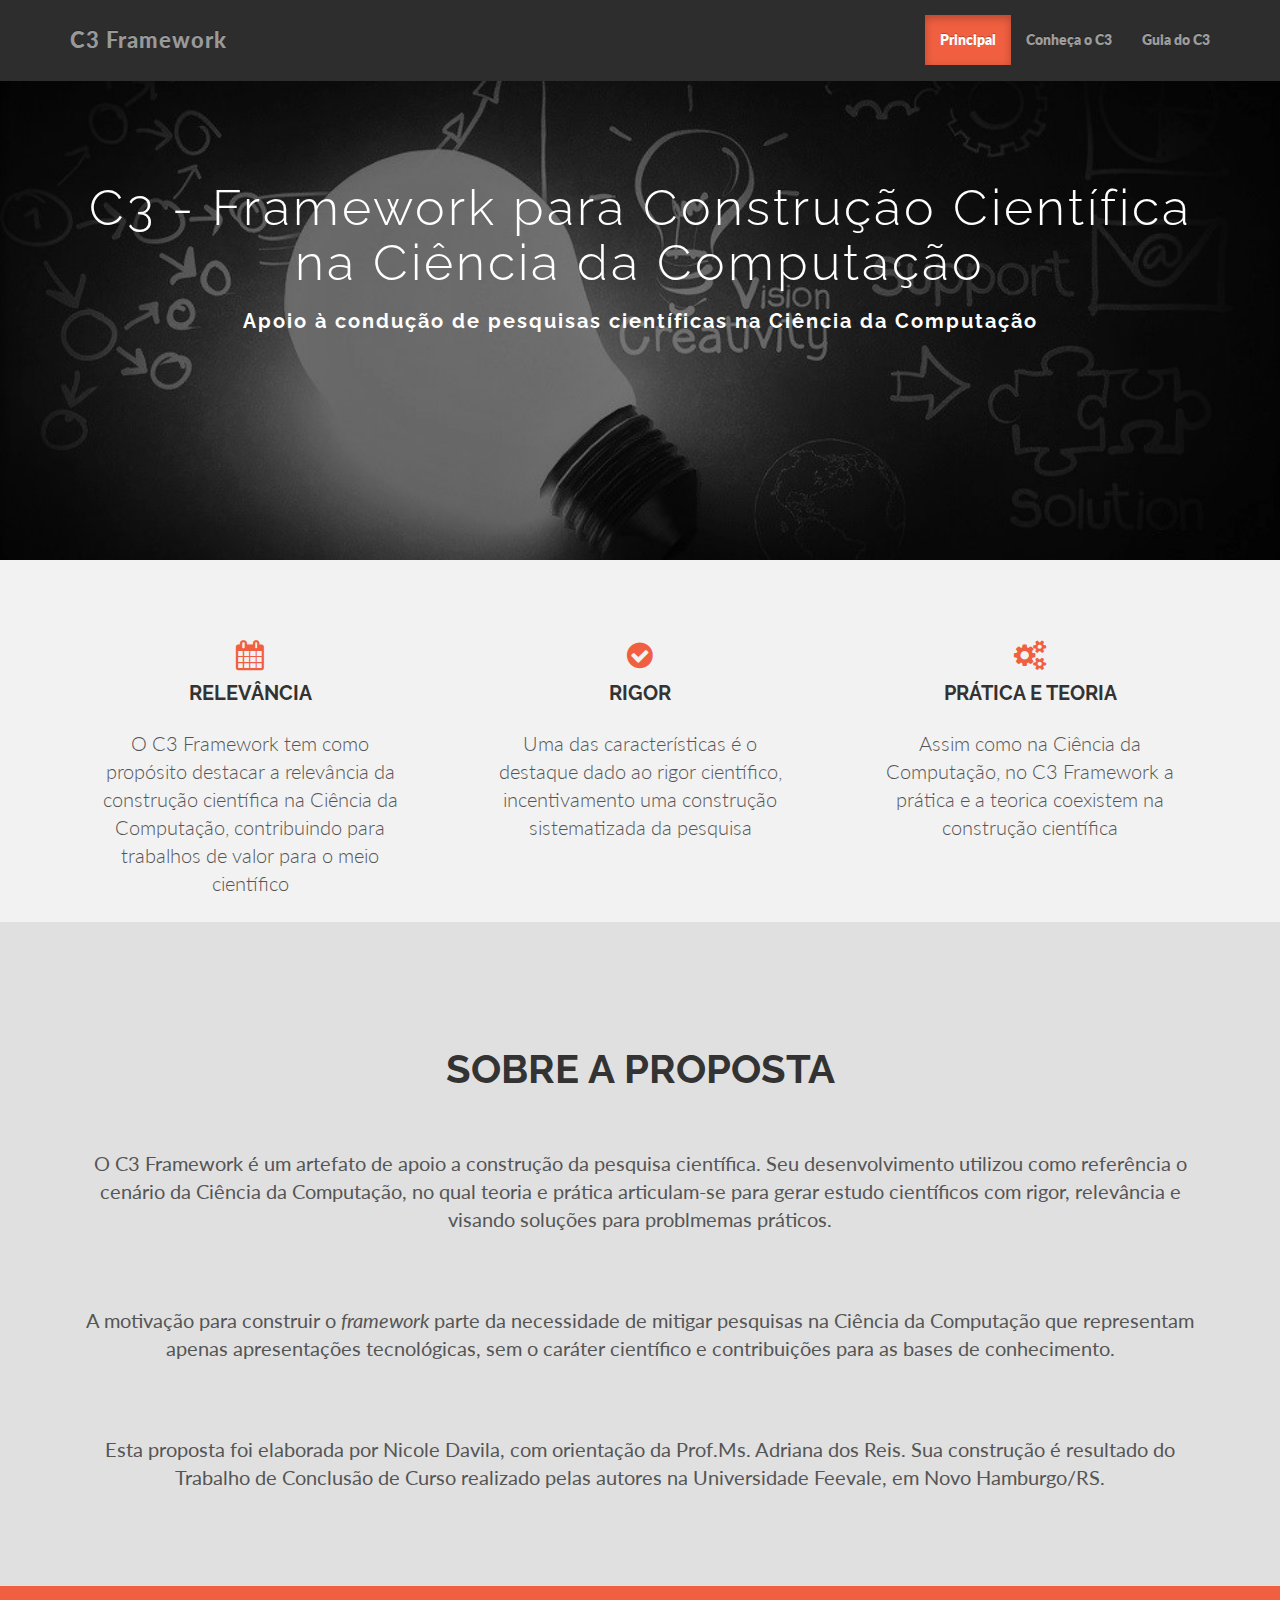
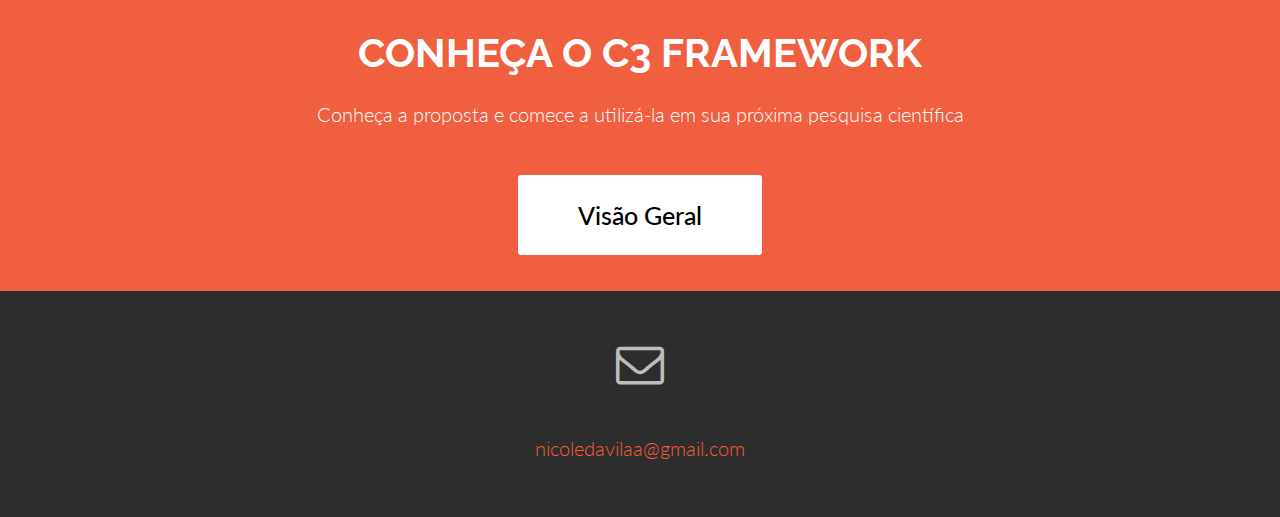
<file: index.html>
<!DOCTYPE html>
<html lang="pt-br">
	<head>

	    <title>C3 Framework</title>
	    <meta charset="utf-8">
	    <meta http-equiv="X-UA-Compatible" content="IE=edge">
	    <meta name="viewport" content="width=device-width, initial-scale=1">
	    
	    <link rel="stylesheet" href="bootstrap/css/bootstrap.css">
	    <link rel="stylesheet" href="bootstrap/css/bootstrap-theme.min.css">
	    <link rel="stylesheet" href="bootstrap/css/font-awesome.min.css">
	    <link rel="stylesheet" href="css/framework.css">
	</head>
	<!-- Corpo da página -->
	<body>
    <!-- Barra de navegação -->
	    <nav class="navbar navbar-inverse navbar-fixed-top">
    		<div class="container">
        		<div class="navbar-header">
          			<button type="button" class="navbar-toggle" data-toggle="collapse" data-target=".navbar-collapse">
            			<span class="icon-bar"></span>
            			<span class="icon-bar"></span>
            			<span class="icon-bar"></span>
         			</button>
          			<a class="navbar-brand" href="index.html">C3 Framework</a>
        		</div>
        		<div class="navbar-collapse collapse">
          			<ul class="nav navbar-nav navbar-right">
            			<li class="active"><a href="index.html">Principal</a></li>
            			<li><a href="framework.html">Conheça o C3</a></li>
            			<li><a href="guia.html">Guia do C3</a></li>
          			</ul>
        		</div>
      		</div>
    	</nav>
    	<!-- Header -->
		<header>
			<div class="container">
				<div class="row centered">
					<div class="col-lg-12">
						<h1>C3 - Framework para Construção Científica na Ciência da Computação</h1>
						<h2>Apoio à condução de pesquisas científicas na Ciência da Computação</h2>
					</div>
				</div>
			</div>
		</header>
    	<!-- Opções página inicial -->
		<div class="container opcoes">
			<div class="row centered">
				<br><br>

				<div class="col-lg-4">
					<i class="fa fa-calendar"></i>
					<h4>RELEVÂNCIA</h4>
					<p>O C3 Framework tem como propósito destacar a relevância da construção científica na Ciência da Computação, contribuindo para trabalhos de valor para o meio científico</p>	
				</div>

				<div class="col-lg-4">
					<i class="fa fa-check-circle"></i>
					<h4>RIGOR</h4>
					<p>Uma das características é o destaque dado ao rigor científico, incentivamento uma construção sistematizada da pesquisa</p>
				</div>

				<div class="col-lg-4">
					<i class="fa fa-gears"></i>
					<h4>PRÁTICA E TEORIA</h4>
					<p>Assim como na Ciência da Computação, no C3 Framework a prática e a teorica coexistem na construção científica</p>
				</div>
			</div>
		</div>	
		<!-- Informações sobre o framework -->
		<div id="sobre">
			<div class="container">
				<div class="row centered">
					<br><br>
					<h4>SOBRE A PROPOSTA</h4>
					<br>
					<p>O C3 Framework é um artefato de apoio a construção da pesquisa científica. Seu desenvolvimento utilizou como referência o cenário da Ciência da Computação, no qual teoria e prática articulam-se para gerar estudo científicos com rigor, relevância e visando soluções para problmemas práticos.</p>
					<br>
					<p>A motivação para construir o <i>framework</i> parte da necessidade de mitigar pesquisas na Ciência da Computação que representam apenas apresentações tecnológicas, sem o caráter científico e contribuições para as bases de conhecimento.</p>
					<br>
					<p>Esta proposta foi elaborada por Nicole Davila, com orientação da Prof.Ms. Adriana dos Reis. Sua construção é resultado do Trabalho de Conclusão de Curso realizado pelas autores na Universidade Feevale, em Novo Hamburgo/RS.</p>
				</div>
			</div>	
		</div>

		<!-- Conheça o C3 -->
		<div id="conheca">
			<div class="container">
				<div class="row centered">
					<div class="col-lg-8 col-lg-offset-2">
						<h4>CONHEÇA O C3 FRAMEWORK</h4>
						<p>Conheça a proposta e comece a utilizá-la em sua próxima pesquisa científica</p> 
						<br>
						<p> <a href="framework.php">Visão Geral</a></p>
					</div>
				</div>
			</div>
		</div>

		<!-- Rodapé da página -->
		<footer>
			<div class="container">
				<div class="row centered">
	                <i class="fa fa-envelope-o fa-3x sr-contact"></i>
    	            <p>
        	            <a href="mailto:nicoledavilaa@gmail.com">nicoledavilaa@gmail.com</a>
            	    </p>
				</div>
			</div>
		</footer>

    	<!-- jQuery (obrigatório para plugins JavaScript do Bootstrap) -->
    	<script src="https://ajax.googleapis.com/ajax/libs/jquery/1.12.4/jquery.min.js"></script>
    	<!-- Inclui todos os plugins compilados (abaixo), ou inclua arquivos separadados se necessário -->
	    <script src="bootstrap/js/bootstrap.js"></script>
	</body>
</html>
</file>
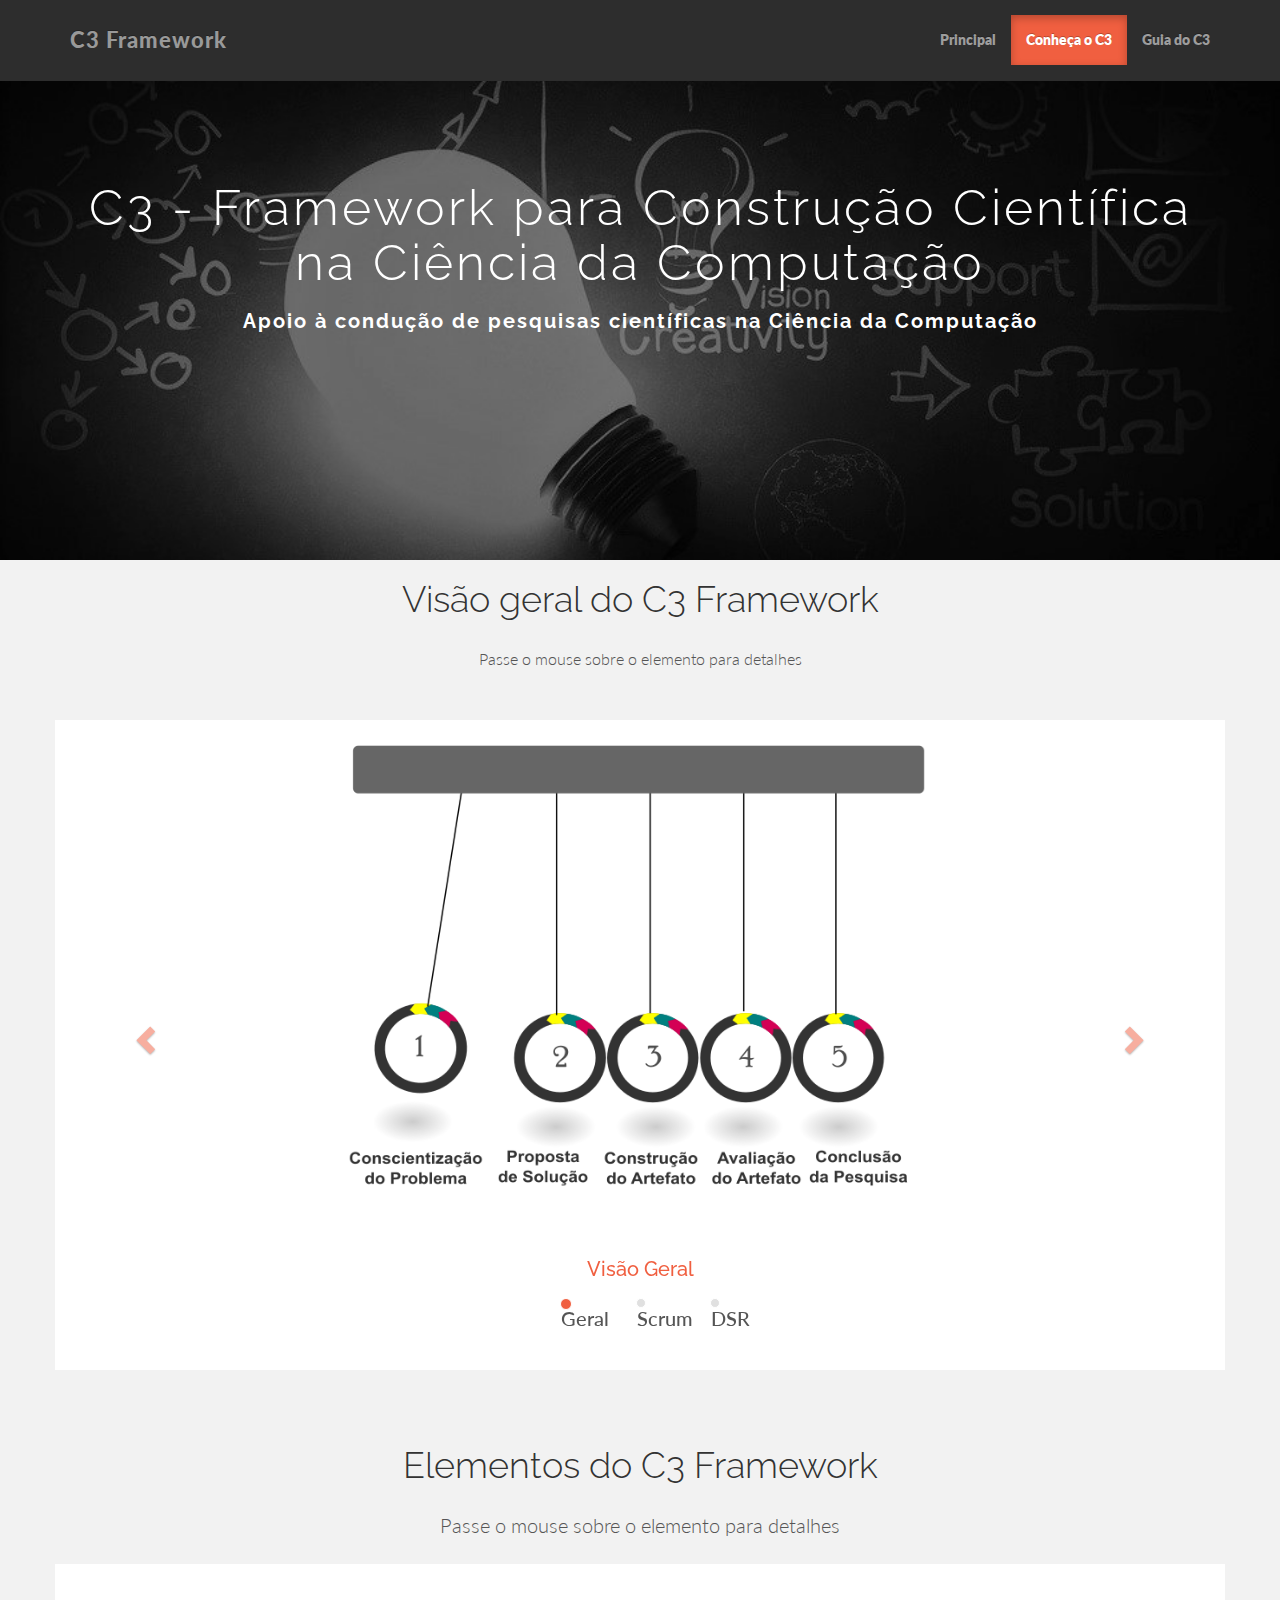
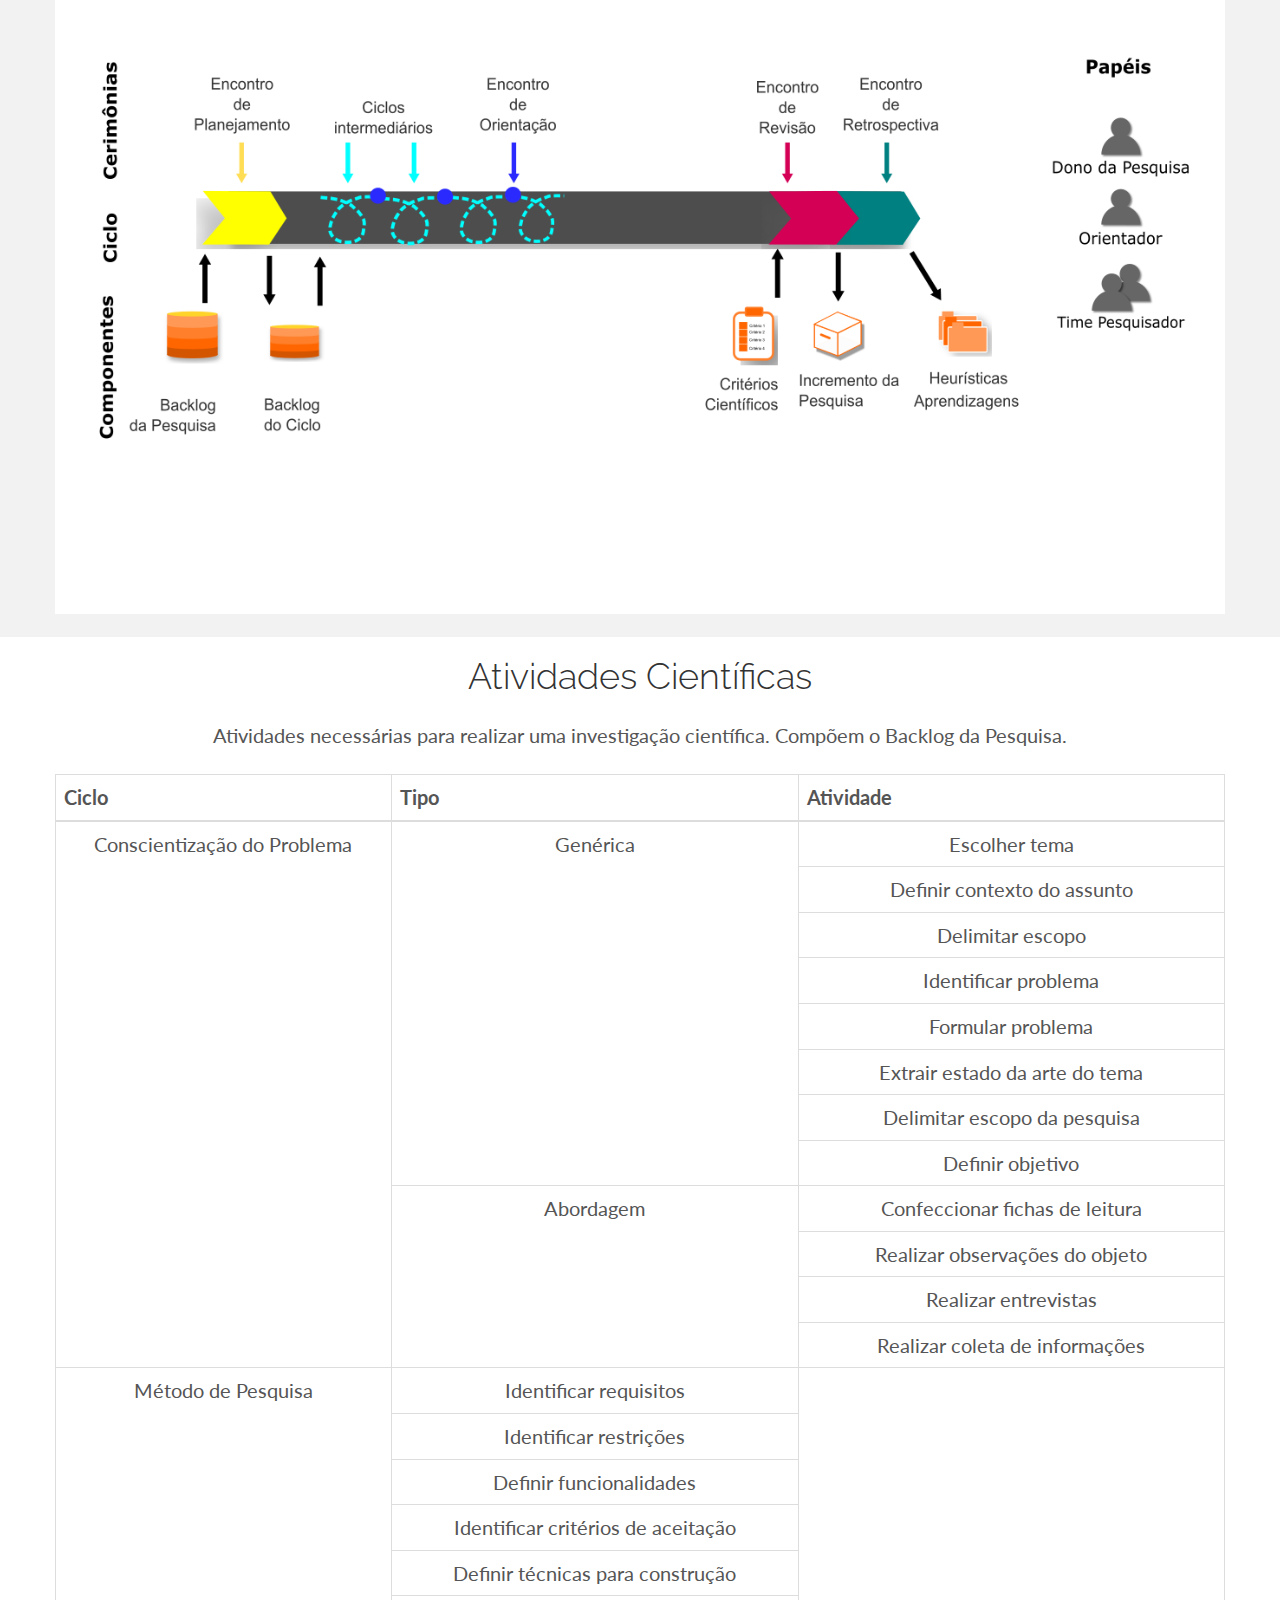
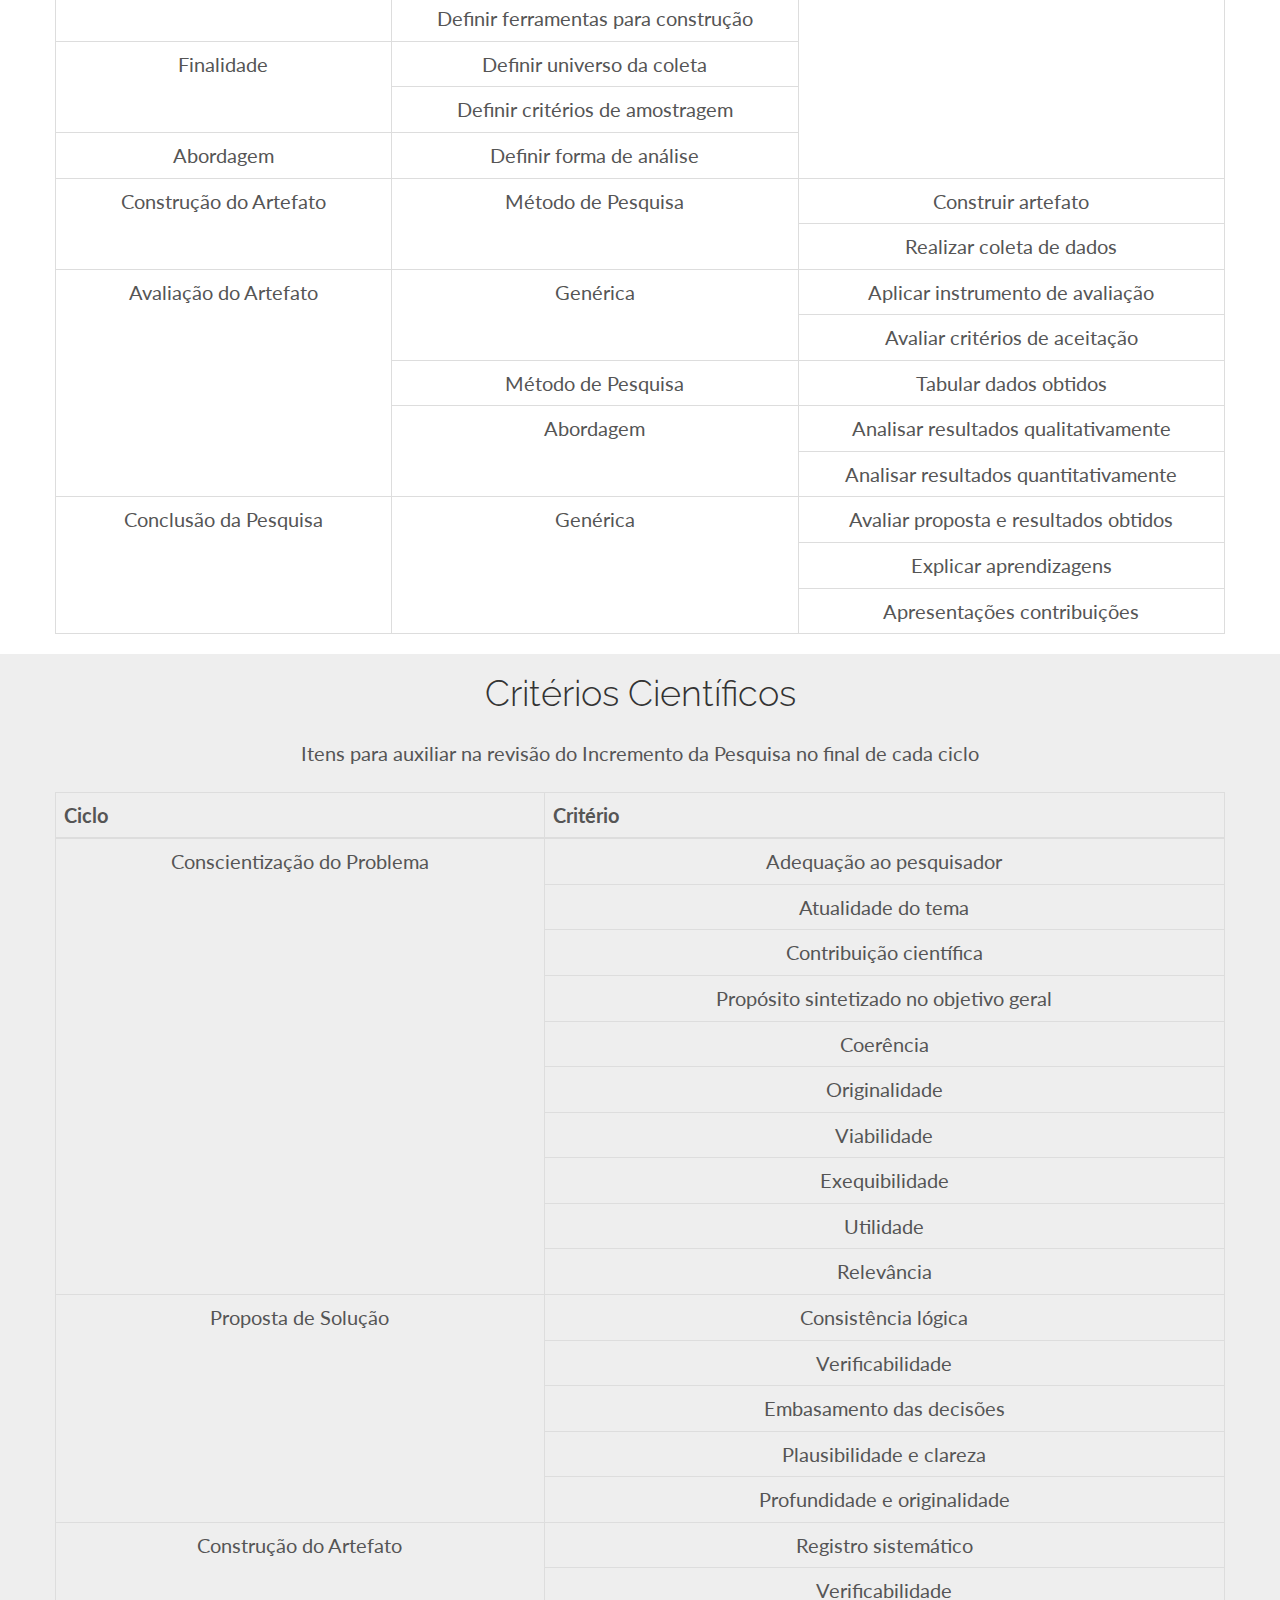
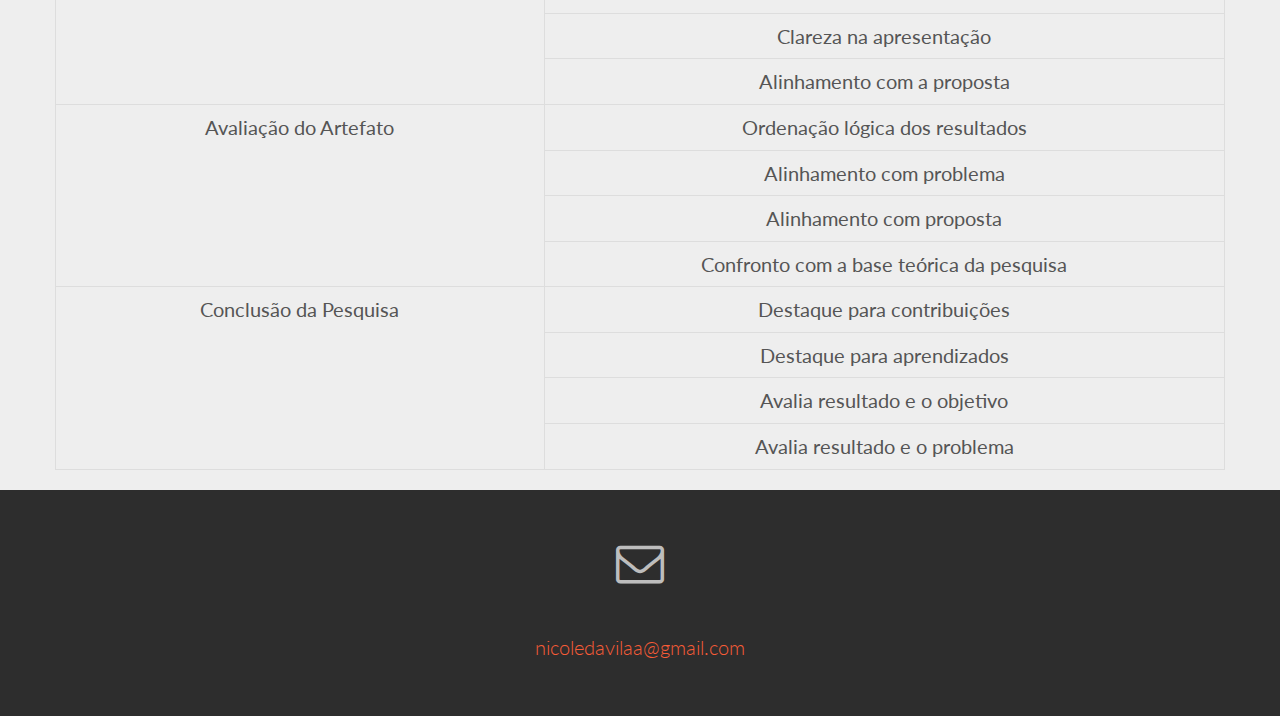
<file: framework.html>
<!DOCTYPE html>
<html lang="pt-br">
	<head>

        <title>C3 Framework</title>
	    <meta charset="utf-8">
	    <meta http-equiv="X-UA-Compatible" content="IE=edge">
	    <meta name="viewport" content="width=device-width, initial-scale=1">
	    
	    <link rel="stylesheet" href="bootstrap/css/bootstrap.css">
	    <link rel="stylesheet" href="bootstrap/css/bootstrap-theme.min.css">
        <link rel="stylesheet" href="bootstrap/css/font-awesome.min.css">
        <link rel="stylesheet" href="css/framework.css">
	</head>
    <!-- Corpo da página -->
    <body>
        <!-- Barra de navegação -->
        <nav class="navbar navbar-inverse navbar-fixed-top">
            <div class="container">
                <div class="navbar-header">
                    <button type="button" class="navbar-toggle" data-toggle="collapse" data-target=".navbar-collapse">
                        <span class="icon-bar"></span>
                        <span class="icon-bar"></span>
                        <span class="icon-bar"></span>
                    </button>
                    <a class="navbar-brand" href="index.html">C3 Framework</a>
                </div>
                <div class="navbar-collapse collapse">
                    <ul class="nav navbar-nav navbar-right">
                        <li><a href="index.html">Principal</a></li>
                        <li class="active"><a href="framework.html">Conheça o C3</a></li>
                        <li><a href="guia.html">Guia do C3</a></li>
                    </ul>
                </div>
            </div>
        </nav>
        <!-- Header -->
        <header>
            <div class="container">
                <div class="row centered">
                    <div class="col-lg-12">
                        <h1>C3 - Framework para Construção Científica na Ciência da Computação</h1>
                        <h2>Apoio à condução de pesquisas científicas na Ciência da Computação</h2>
                    </div>
                </div>
            </div>
        </header>
        <!-- Ciclos -->
        <div id="ciclos">
            <!-- Visualizações do Framework -->     
            <div class="container">
                <div class="row centered">
                    <h1>Visão geral do C3 Framework</h1>
                    <p>Passe o mouse sobre o elemento para detalhes</p> 
                    <div id="myCarousel" class="carousel slide" data-ride="carousel">
                        <ol class="carousel-indicators">
                            <li data-target="#myCarousel" data-slide-to="0" class="active">Geral</li>
                            <li data-target="#myCarousel" data-slide-to="1" ">Scrum</li>
                            <li data-target="#myCarousel" data-slide-to="2" ">DSR</li>
                        </ol>
                        <div class="tooltip">
                            <a style="width: 100px; height: 215px; position: absolute; top: 290px; left: -290px;">
                                <span class="tooltip tooltiptext">
                                    <h1>Ciclo de Conscientização do Problema</h1>
                                    <hr>
                                    <p>Aprofundamento no Problema da pesquisa, buscando extrair a Visão do Produto</p>
                                    <p><b>Entrada:</b> Ideia/Problema inicial </p>
                                    <div class="dropdown">
                                        <p><b>Atividades (+)</b></p>
                                        <div class="dropdown-content">
                                            <ul class="list-group">
                                                <li class="list-group-item list-group-item-atv-gen">Escolher tema</li>
                                                <li class="list-group-item list-group-item-atv-gen">Definir contexto do assunto</li>
                                                <li class="list-group-item list-group-item-atv-gen">Delimitar escopo</li>
                                                <li class="list-group-item list-group-item-atv-gen">Identificar problema</li>
                                                <li class="list-group-item list-group-item-atv-gen">Formular problema</li>
                                                <li class="list-group-item list-group-item-atv-gen">Extrair estado da arte do tema</li>
                                                <li class="list-group-item list-group-item-atv-gen">Delimitar o escopo da pesquisa</li>
                                                <li class="list-group-item list-group-item-atv-gen">Definir objetivo</li>

                                                <li class="list-group-item list-group-item-atv-met">Confeccionar fichas de leitura</li>
                                                <li class="list-group-item list-group-item-atv-met">Realizar observações do objeto</li>
                                                <li class="list-group-item list-group-item-atv-met">Realizar entrevistas</li>
                                                <li class="list-group-item list-group-item-atv-met">Realizar coleta de informações</li>

                                          </ul>
                                        </div>
                                    </div>
                                    <p><b>Saída:</b> Visão da Pesquisa: Problema de pesquisa formalizado, Objetivo, Justificativa, Metodologia </p>
                                </span>
                            </a>
                        </div>
                        <div class="tooltip">
                            <a style="width: 100px; height: 215px; position: absolute; top: 290px; left: -148px;">
                                <!-- Proposta de Solução -->
                                <span class="tooltip tooltiptext">
                                    <h1>Ciclo da Proposta de Solução</h1>
                                    <hr>
                                    <p>Proposição de um artefato, com seus requisitos e funcionalidades, que atenda ao Problema da pesquisa </p>
                                    <p><b>Entrada:</b> Visão da Pesquisa, informações coletadas na Conscientização do Problema </p>
                                    <div class="dropdown">
                                        <p><b>Atividades (+)</b></p>
                                        <div class="dropdown-content">
                                            <ul class="list-group">
                                                <li class="list-group-item list-group-item-atv-gen">Formalizar hipóteses</li>

                                                <li class="list-group-item list-group-item-atv-met">Identificar requisitos</li>
                                                <li class="list-group-item list-group-item-atv-met">Formalizar requisitos</li>
                                                <li class="list-group-item list-group-item-atv-met">Identificar restrições</li>
                                                <li class="list-group-item list-group-item-atv-met">Definir funcionalidades</li>
                                                <li class="list-group-item list-group-item-atv-met">Identificar critérios de aceitação</li>
                                                <li class="list-group-item list-group-item-atv-met">Definir técnicas para construção</li>
                                                <li class="list-group-item list-group-item-atv-met">Definir ferramentas para construção</li>

                                                <li class="list-group-item list-group-item-atv-fin">Definir universo da coleta</li>
                                                <li class="list-group-item list-group-item-atv-fin">Definir critérios de amostragem</li>

                                                <li class="list-group-item list-group-item-atv-abor">Definir forma de análise</li>
                                            </ul>
                                        </div>
                                    </div>
                                    <p><b>Saída:</b> Requisitos do Artefato, Critérios de Aceitação do Artefato </p>
                                </span>
                            </a>
                        </div>
                        <div class="tooltip">
                            <a style="width: 100px; height: 215px; position: absolute; top: 290px; left: -43px;">
                                <!-- Construção do Artefato -->
                                <span class="tooltip tooltiptext">
                                    <h1>Ciclo de Construção do Artefato</h1>
                                    <hr>
                                    <p>Desenvolvimento do artefato conforme proposta, utilizando técnicas e ferramentas necessárias para construir a solução</p>
                                    <p><b>Entrada:</b> Proposta de Artefao </p>
                                    <div class="dropdown">
                                        <p><b>Atividades (+)</b></p>
                                        <div class="dropdown-content">
                                            <ul class="list-group">
                                                <li class="list-group-item list-group-item-atv-met">Construir artefato</li>
                                                <li class="list-group-item list-group-item-atv-met">Realizar coleta de dados</li>
                                            </ul>
                                        </div>
                                    </div>
                                    <p><b>Saída:</b> Artefato em estado funcional </p>
                                </span>
                            </a>
                        </div>
                        <div class="tooltip">
                            <a style="width: 100px; height: 215px; position: absolute; top: 290px; left: 62px;">
                                <!-- Avaliação do Artefato -->
                                <span class="tooltip tooltiptext">
                                    <h1>Ciclo de Avaliação do Artefato</h1>
                                    <hr>
                                    <p>Avaliação do artefato quanto a sua utilidade e eficácia para resolver o Problema da pesquisa</p>
                                    <p><b>Entrada:</b> Artefato em estado funcional, Critérios de Aceitação </p>
                                    <div class="dropdown">
                                        <p><b>Atividades (+)</b></p>
                                        <div class="dropdown-content">
                                            <ul class="list-group">
                                                <li class="list-group-item list-group-item-atv-gen">Aplicar instrumento de avaliação</li>
                                                <li class="list-group-item list-group-item-atv-gen">Avaliar critérios de aceitação</li>

                                                <li class="list-group-item list-group-item-atv-met">Tabular resultados obtidos</li>

                                                <li class="list-group-item list-group-item-atv-abor">Analisar resultado qualitativamente</li>
                                                <li class="list-group-item list-group-item-atv-abor">Analisar resultado quantitativamente</li>
                                            </ul>
                                        </div>
                                    </div>
                                    <p><b>Saída:</b> Artefato validado </p>
                                </span>
                            </a>
                        </div>
                        <div class="tooltip">
                            <a style="width: 100px; height: 215px; position: absolute; top: 290px; left: 170px;">
                                <!-- Conclusão  da Pesquisa -->
                                <span class="tooltip tooltiptext">
                                    <h1>Ciclo de Conclusão do Artefato</h1>
                                    <hr>
                                    <p>Finalização da pesquisa, extraindo resultados obtidos para comunicação do estudo</p>
                                    <p><b>Entrada:</b> Artefato avaliado, Estado da Arte do Tema, Heurísticas</p>
                                    <div class="dropdown">
                                        <p><b>Atividades (+)</b></p>
                                        <div class="dropdown-content">
                                            <ul class="list-group">
                                                <li class="list-group-item list-group-item-atv-gen">Avaliar proposta e resultados obtidos</li>

                                                <li class="list-group-item list-group-item-atv-dsr">Explicar aprendizagens</li>
                                                <li class="list-group-item list-group-item-atv-dsr">Apresentações contribuições</li>
                                            </ul>
                                        </div>
                                    </div>
                                    <p><b>Saída:</b> Resultado final da pesquisa </p>
                                </span>
                            </a>
                        </div>

                        <!-- Wrapper for slides -->
                        <div class="carousel-inner">

                            <div class="item active">
                                <img src="img/PenduloGeral.png" alt="Visão geral" style="width:100%;">
                                <div class="carousel-caption">

                                    <h3>Visão Geral</h3>
                                </div>
                            </div>

                            <div class="item">
                                <img src="img/PenduloScrum.png" alt="Scrum" style="width:100%;">
                                    <div class="carousel-caption">

                                    <h3>Scrum</h3>
                                </div>
                            </div>
                            <div class="item">
                                <img src="img/PenduloDSR.png" alt="Design Science Research" style="width:100%;">
                                <div class="carousel-caption">
                                    <h3><i>Design Science Research</i></h3>
                                </div>
                            </div>
                        </div>
                        <a class="left carousel-control" href="#myCarousel" data-slide="prev">
                            <span class="glyphicon glyphicon-chevron-left"></span>
                            <span class="sr-only">Previous</span>
                        </a>
                        <a class="right carousel-control" href="#myCarousel" data-slide="next">
                            <span class="glyphicon glyphicon-chevron-right"></span>
                            <span class="sr-only">Next</span>
                        </a>

                    </div>
                </div>
            </div>
        </div>
        <!-- Componentes do Framework -->
        <div id="componentesframework">
            <div class="container">
                <div class="row centered">
                    <br><br>
                    <h1>Elementos do C3 Framework</h1>
                    <p>Passe o mouse sobre o elemento para detalhes</p>
                    <img src="img/Componentes.png" alt="Visão geral" style="width:100%;">
                    <!-- Cerimônias -->
                    <div class="tooltip">
                        <a style="width: 60px; height: 185px; position: absolute; top: -556px; left: -430px;">
                            <span class="tooltip tooltiptext">
                                <h1>Encontro de Planejamento</h1>
                                <hr>
                                <p><b>Participantes:</b> Dono da Pesquisa, Time Pesquisador, Orientador </p>
                                <p><b>Propósito:</b> Planejar atividades científicas que serão realizadas no próximo ciclo da pesquisa</p>
                                <hr>
                                <p><b>Entrada:</b> Backlog da Pesquisa</p>
                                <p><b>Saída:</b> Backlog do Ciclo</p>
                            </span>
                        </a>
                    </div>
                    <div class="tooltip">
                        <a style="width: 60px; height: 85px; position: absolute; top: -556px; left: -153px;">
                            <span class="tooltip tooltiptext">
                                <h1>Encontro de Orientação</h1>
                                <hr>
                                <p><b>Participantes:</b> Dono da Pesquisa, Time Pesquisador, Orientador </p>
                                <p><b>Propósito:</b> Verificar andamento das atividades científicas previstas para o ciclo. Identificar impedimentos que possam comprometer a execução do ciclo</p>
                                <hr>
                                <p><b>Entrada:</b> Estado das atividades previstas para o ciclo </p>
                                <p><b>Saída:</b> Todos os membros cientes do estado atual do ciclo da pesquisa </p>
                            </span>
                        </a>
                    </div>
                    <div class="tooltip">
                        <a style="width: 60px; height: 185px; position: absolute; top: -556px; left: 132px;">
                            <span class="tooltip tooltiptext">
                                <h1>Encontro de Revisão</h1>
                                <hr>
                                <p><b>Participantes:</b> Dono da Pesquisa, Time Pesquisador, Orientador </p>
                                <p><b>Propósito:</b>Revisar resultado das atividades científicas realizadas, verificando se atendem aos critérios científicos do ciclo. Caso o resultado não seja satisfatório ou nem todas as atividades tenham sido finalizadas, o ciclo pode ser repetido</p>
                                <hr>
                                <p><b>Entrada:</b> Atividades científicas realizadas e não realizadas, Critérios Científicos </p>
                                <p><b>Saída:</b> Incremento da Pesquisa </p>
                            </span>
                        </a>
                    </div>
                    <div class="tooltip">
                        <a style="width: 60px; height: 185px; position: absolute; top: -556px; left: 220px;">
                            <span class="tooltip tooltiptext">
                                <h1>Encontro de Retrospectiva</h1>
                                <hr>
                                <p><b>Participantes:</b> Dono da Pesquisa, Time Pesquisador, Orientador </p>
                                <p><b>Propósito:</b>Avaliar processo, métodos e técnicas utilizadas, assim como pontos positivos e negativos do ciclo anterior, inspecionando tais elementos quanto adaptações necessárias. Momento para extrair aprendizados, heurísticas e contribuições obtidas pelo estudo </p>
                                <hr>
                                <p><b>Entrada:</b> Processos e percepções do Time de Pesquisa </p>
                                <p><b>Saída:</b> Heurísticas de construção e/ou contigenciais </p>
                            </span>
                        </a>
                    </div>
                    <!-- Componentes -->
                    <div class="tooltip"> 
                        <a style="width: 70px; height: 70px; position: absolute; top: -320px; left: -480px;">
                            <span class="tooltip tooltiptext">
                                <h1>Backlog da Pesquisa</h1>
                                <hr>
                                <p>Lista de atividades a serem executadas ao longo da pesquisa </p>
                            </span>
                        </a>
                    </div>
                    <div class="tooltip">
                        <a style="width: 70px; height: 70px; position: absolute; top: -320px; left: -370px;">
                            <span class="tooltip tooltiptext">
                                <h1>Backlog do Ciclo</h1>
                                <hr>
                                <p>Lista de tarefas a serem realizadas ao longo de um ciclo. Uma atividade científica pode gerar N tarefas</p>
                            </span>
                        </a>
                    </div>
                    <div class="tooltip">
                        <a style="width: 70px; height: 70px; position: absolute; top: -320px; left: 87px;">
                            <span class="tooltip tooltiptext">
                                <h1>Critérios Científicos</h1>
                                <hr>
                                <p>Itens que devem ser atendidos por um ciclo para garantir o carácter científico do resultado final </p>
                            </span>
                        </a>
                    </div>
                    <div class="tooltip">
                        <a style="width: 70px; height: 70px; position: absolute; top: -320px; left: 155px;">
                            <span class="tooltip tooltiptext">
                                <h1>Incremento da Pesquisa</h1>
                                <hr>
                                <p>Resultado obtido ao final de um ciclo </p>
                            </span>
                        </a>
                    </div>
                    <div class="tooltip">
                        <a style="width: 70px; height: 70px; position: absolute; top: -320px; left: 300px;">
                            <span class="tooltip tooltiptext">
                                <h1>Heurísticas</h1>
                                <hr>
                                <p>Aprendizados obtidos </p>
                            </span>
                        </a>
                    </div>
                    <!-- Papéis -->
                    <div class="tooltip">
                        <a style="width: 80px; height: 50px;  position: absolute; top: -490px; left: 440px;">
                            <span class="tooltip tooltiptext">
                                <h1>Dono da Pesquisa</h1>
                                <hr>
                                <p>Autor principal, é quem realiza a pesquisa e gerencia a Visão da Pesquisa</p>
                            </span>
                        </a>
                    </div>
                    <div class="tooltip">
                        <a style="width: 80px; height: 50px; position: absolute; top: -420px; left: 440px;">
                            <span class="tooltip tooltiptext">
                                <h1>Orientador</h1>
                                <hr>
                                <p>Guia o Time de Pesquisa na prática científica</p>
                            </span>
                        </a>
                    </div>
                    <div class="tooltip">
                        <a style="width: 80px; height: 50px; position: absolute; top: -350px; left: 440px;">
                            <span class="tooltip tooltiptext">
                                <h1>Time Pesquisador</h1>
                                <hr>
                                <p>Constroem a pesquisa científica, executando as tarefas necessárias para atingir o objetivo</p>
                            </span>
                        </a>
                    </div>
                </div>
            </div>
        </div>

        <!-- Atividades Científicas -->
        <div id="atividadesCientificas">
            <div class="container">
                <div class="row centered">
                    <h1>Atividades Científicas</h1>
                    <p>Atividades necessárias para realizar uma investigação científica. Compõem o Backlog da Pesquisa.</p>            
                    <table class="table table-bordered">
                        <thead>
                            <tr>
                                <th>Ciclo</th> <th>Tipo</th> <th>Atividade</th>
                            </tr>
                        </thead>

                        <tbody>
                            <tr>
                                <td rowspan="12">Conscientização do Problema</td><td rowspan="8">Genérica</td><td>Escolher tema</td>
                            </tr>
                            <tr>
                                <td>Definir contexto do assunto</td>
                            </tr>
                            <tr>
                                <td>Delimitar escopo</td>
                            </tr>
                            <tr>
                                <td>Identificar problema</td>
                            </tr>
                            <tr>
                                <td>Formular problema</td>
                            </tr>
                            <tr>
                                <td>Extrair estado da arte do tema</td>
                            </tr>
                            <tr>
                                <td>Delimitar escopo da pesquisa</td>
                            </tr>
                            <tr>
                                <td>Definir objetivo</td>
                            </tr>
                            <tr>
                                <td rowspan="4">Abordagem</td>
                                <td>Confeccionar fichas de leitura</td>
                            </tr>
                            <tr>
                                <td>Realizar observações do objeto</td>
                            </tr>
                            <tr>
                                <td>Realizar entrevistas</td>
                            </tr>
                            <tr>
                                <td>Realizar coleta de informações</td>
                            </tr>
                            <tr>
                                <td rowspan="6">Método de Pesquisa</td><td>Identificar requisitos</td>
                            </tr>
                            <tr>
                                <td>Identificar restrições</td>
                            </tr>
                            <tr>
                                <td>Definir funcionalidades</td>
                            </tr>
                            <tr>
                                <td>Identificar critérios de aceitação</td>
                            </tr>
                            <tr>
                                <td>Definir técnicas para construção</td>
                            </tr>
                            <tr>
                                <td>Definir ferramentas para construção</td>
                            </tr>
                            <tr>
                                <td rowspan="2">Finalidade</td><td>Definir universo da coleta</td>
                            </tr>
                            <tr>
                                <td>Definir critérios de amostragem</td>
                            </tr>
                            <tr>
                                <td>Abordagem</td><td>Definir forma de análise</td>
                            </tr>
                            <tr>
                                <td rowspan="2">Construção do Artefato</td><td rowspan="2">Método de Pesquisa</td><td>Construir artefato</td>
                            </tr>
                            <tr>
                                <td>Realizar coleta de dados</td>
                            </tr>
                            <tr>
                                <td rowspan="5">Avaliação do Artefato</td><td rowspan="2">Genérica</td><td>Aplicar instrumento de avaliação</td>
                            </tr>
                            <tr>
                                <td>Avaliar critérios de aceitação</td>
                            </tr>
                            <tr>
                                <td>Método de Pesquisa</td><td>Tabular dados obtidos</td>
                            </tr>
                            <tr>
                                <td rowspan="2">Abordagem</td><td>Analisar resultados qualitativamente</td>
                            </tr>
                            <tr>
                                <td>Analisar resultados quantitativamente</td>
                            </tr>
                            <tr>
                                <td rowspan="3">Conclusão da Pesquisa</td><td rowspan="3">Genérica</td><td>Avaliar proposta e resultados obtidos</td>
                            </tr>
                            <tr>
                                <td>Explicar aprendizagens</td>
                            </tr>
                            <tr>
                                <td>Apresentações contribuições</td>
                            </tr>
                                    

                        </tbody>
                    </table>
                </div>
            </div>
        </div>
        <!-- Critérios Científicas -->
        <div id="criteriosCientificas">
            <div class="container">
                <div class="row centered">
                    <h1>Critérios Científicos</h1>
                    <p>Itens para auxiliar na revisão do Incremento da Pesquisa no final de cada ciclo</p>            
                    <table class="table table-bordered">
                        <thead>
                            <tr>
                                <th>Ciclo</th><th>Critério</th>
                            </tr>
                        </thead>
                        <tbody>
                            <tr>
                                <td rowspan="10">Conscientização do Problema</td><td>Adequação ao pesquisador</td>
                            </tr>
                            <tr>
                                <td>Atualidade do tema</td>
                            </tr>
                            <tr>
                                <td>Contribuição científica</td>
                            </tr>
                            <tr>
                                <td>Propósito sintetizado no objetivo geral</td>
                            </tr>
                            <tr>
                                <td>Coerência</td>
                            </tr>
                            <tr>
                                <td>Originalidade</td>
                            </tr>
                            <tr>
                                <td>Viabilidade</td>
                            </tr>
                            <tr>
                                <td>Exequibilidade</td>
                            </tr>
                            <tr>
                                <td>Utilidade</td>
                            </tr>
                            <tr>
                                <td>Relevância</td>
                            </tr>
                            <tr>
                                <td rowspan="5">Proposta de Solução</td><td>Consistência lógica</td>
                            </tr>
                            <tr>
                                <td>Verificabilidade</td>
                            </tr>
                            <tr>
                                <td>Embasamento das decisões</td>
                            </tr>
                            <tr>
                                <td>Plausibilidade e clareza</td>
                            </tr>
                            <tr>
                                <td>Profundidade e originalidade</td>
                            </tr>
                            <tr>
                                <td rowspan="4">Construção do Artefato</td><td>Registro sistemático</td>
                            </tr>
                            <tr>
                                <td>Verificabilidade</td>
                            </tr>
                            <tr>
                                <td>Clareza na apresentação</td>
                            </tr>
                            <tr>
                                <td>Alinhamento com a proposta</td>
                            </tr>
                            <tr>
                                <td rowspan="4">Avaliação do Artefato</td><td>Ordenação lógica dos resultados</td>
                            </tr>
                            <tr>
                                <td>Alinhamento com problema </td>
                            </tr>
                            <tr>
                                <td>Alinhamento com proposta</td>
                            </tr>
                            <tr>
                                <td>Confronto com a base teórica da pesquisa</td>
                            </tr>
                            <tr>
                                <td rowspan="4">Conclusão da Pesquisa</td><td>Destaque para contribuições</td>
                            </tr>
                            <tr>
                                <td>Destaque para aprendizados</td>
                            </tr>
                            <tr>
                                <td>Avalia resultado e o objetivo</td>
                            </tr>
                            <tr>
                                <td>Avalia resultado e o problema</td>
                            </tr>
                        </tbody>
                    </table>
                </div>
            </div>
        </div>



        <!-- Rodapé da página -->
        <footer>
            <div class="container">
                <div class="row centered">
                    <i class="fa fa-envelope-o fa-3x sr-contact"></i>
                    <p>
                        <a href="mailto:nicoledavilaa@gmail.com">nicoledavilaa@gmail.com</a>
                    </p>
                </div>
            </div>
        </footer>

        <!-- jQuery (obrigatório para plugins JavaScript do Bootstrap) -->
        <script src="https://ajax.googleapis.com/ajax/libs/jquery/1.12.4/jquery.min.js"></script>
        <!-- Inclui todos os plugins compilados (abaixo), ou inclua arquivos separadados se necessário -->
        <script src="bootstrap/js/bootstrap.js"></script>
        <script src="js/framework.js"></script>
        <!-- Script to Activate the Carousel -->
        <script>
        $('.carousel').carousel({
            interval: 500000 //changes the speed
        })
        </script>
    </body>
</html>
</file>
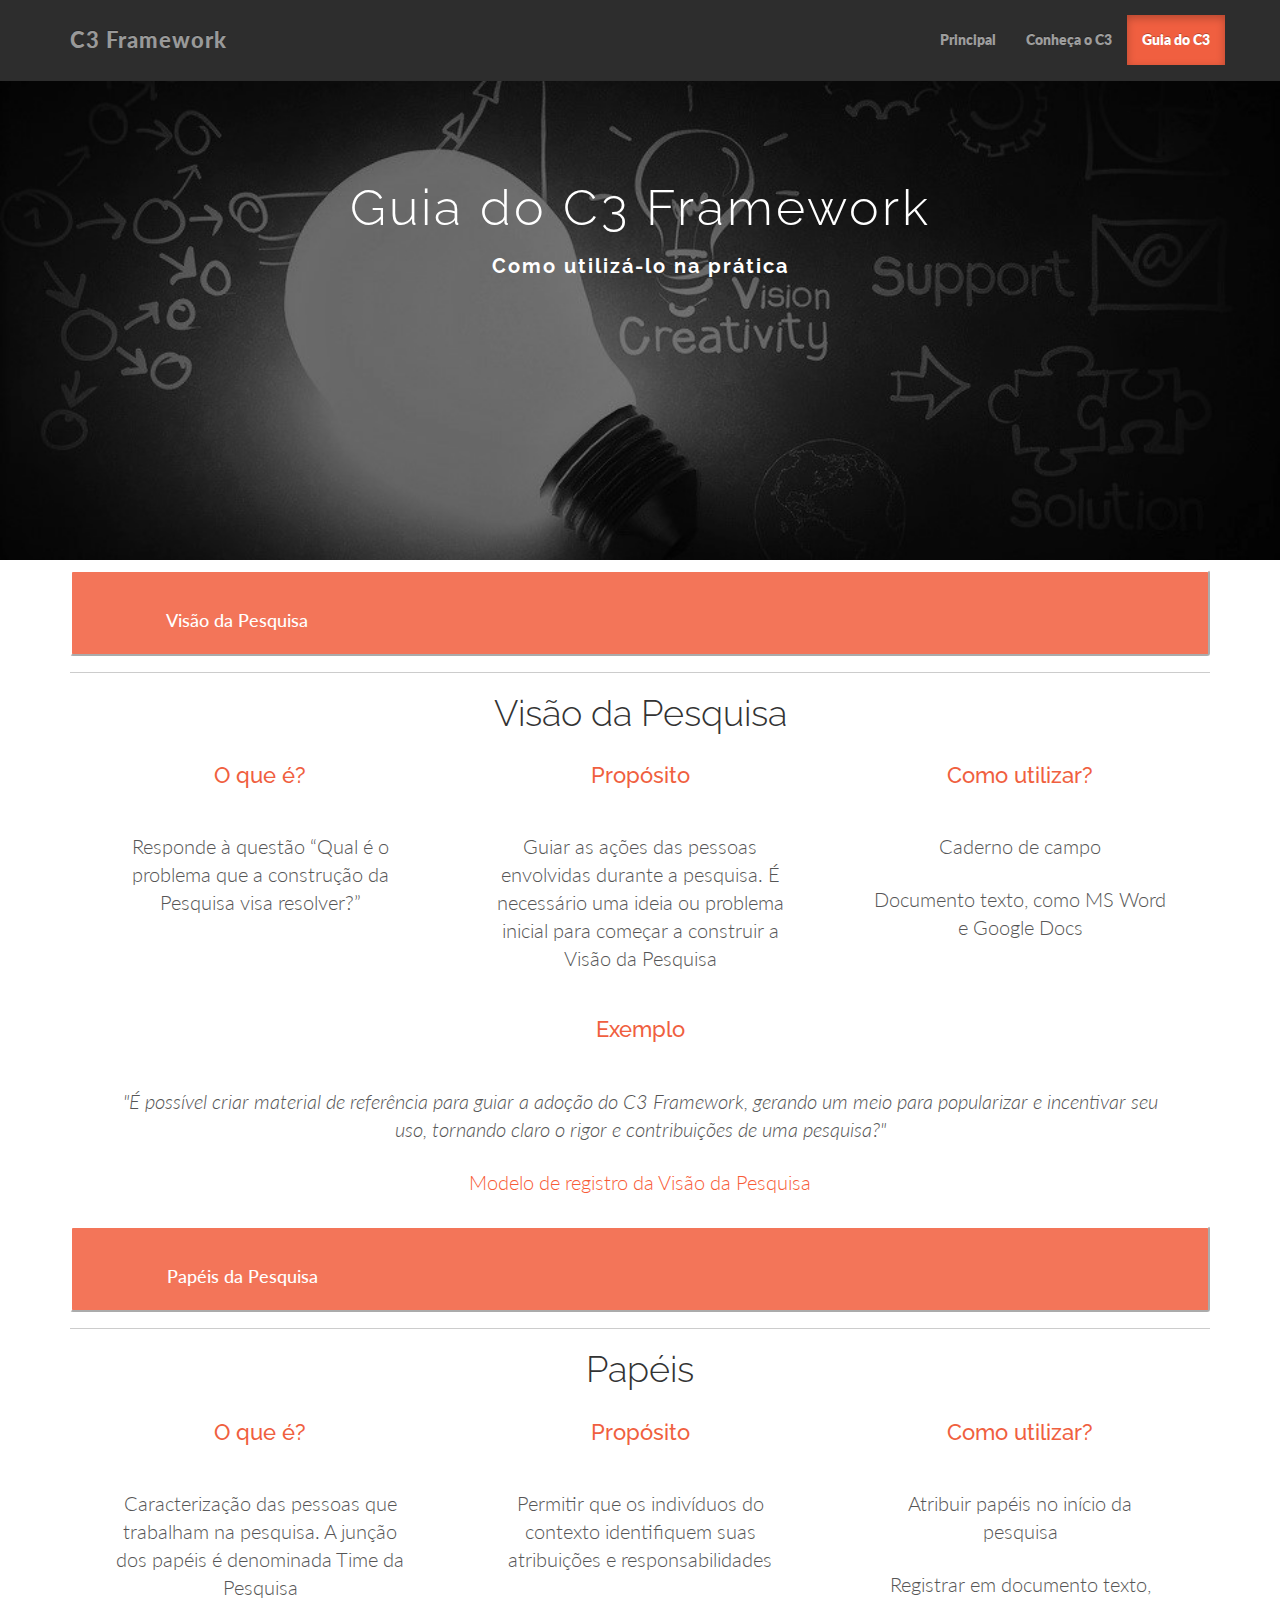
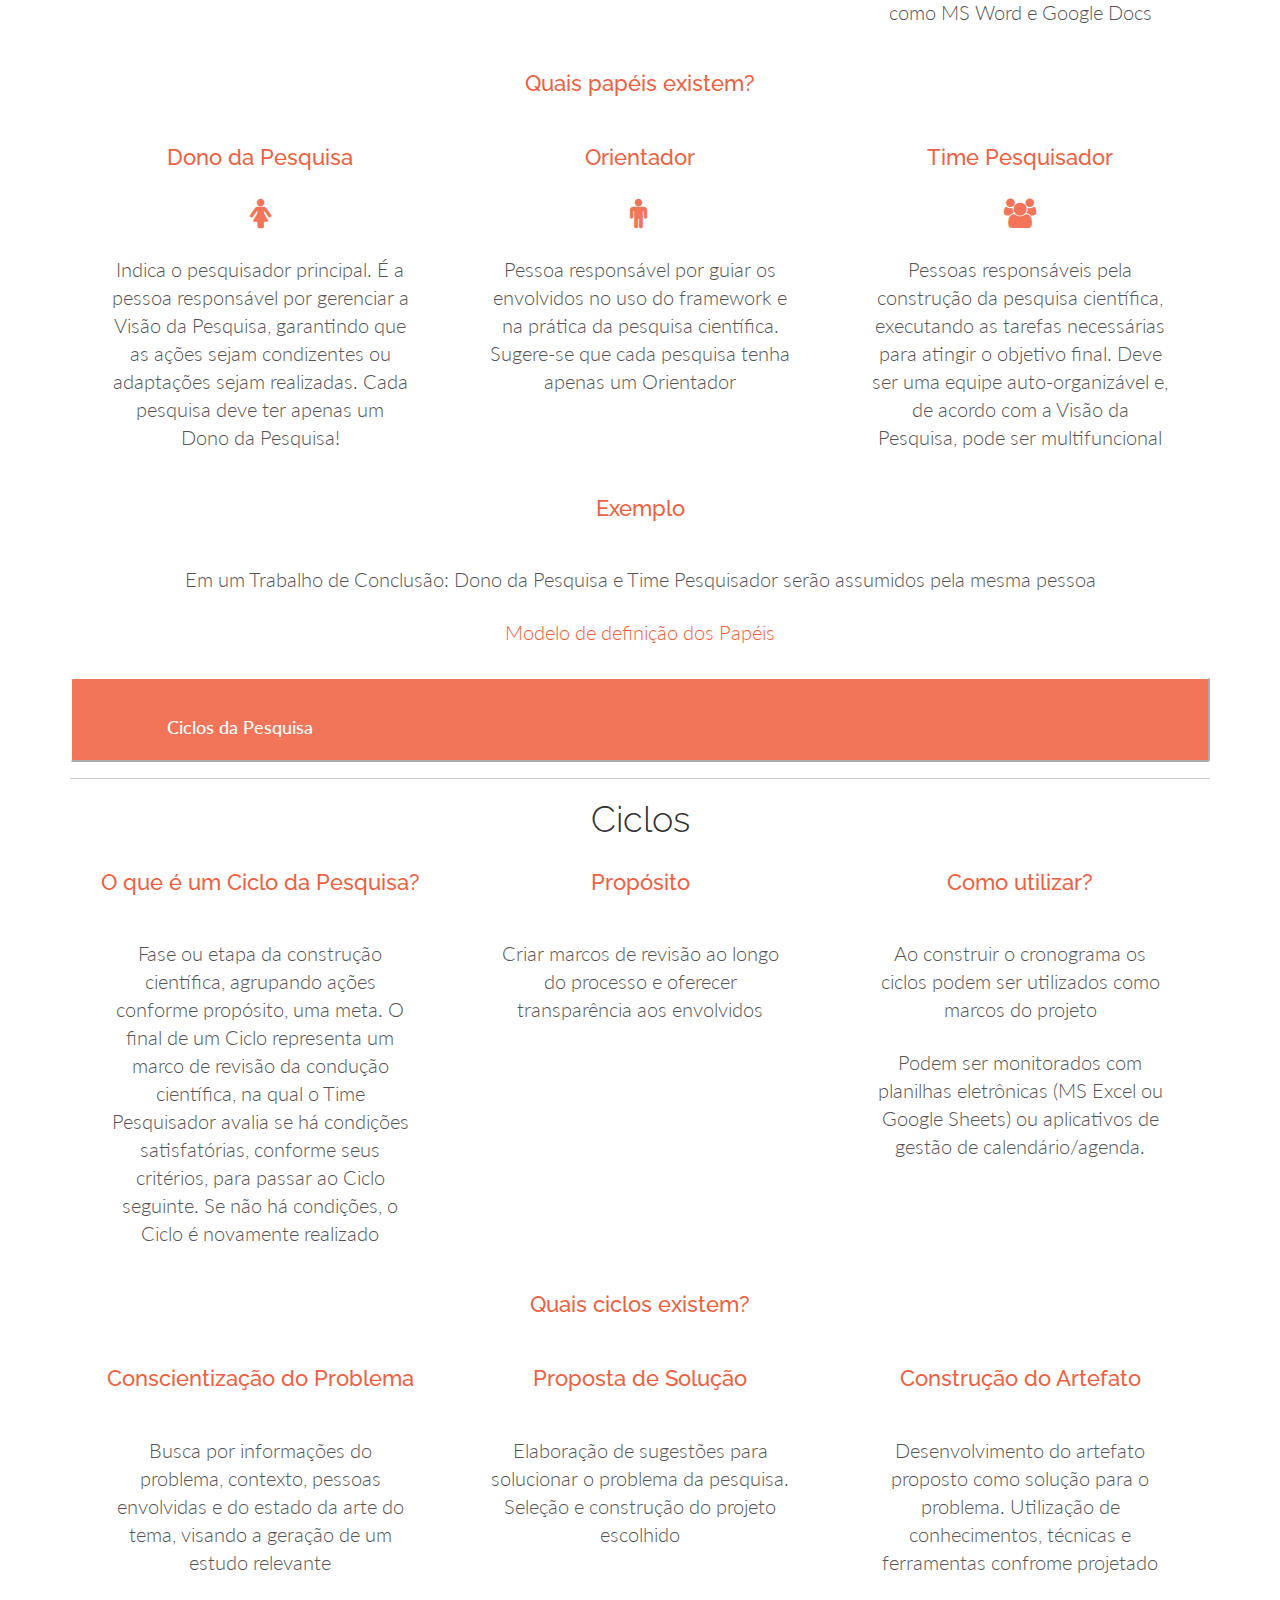
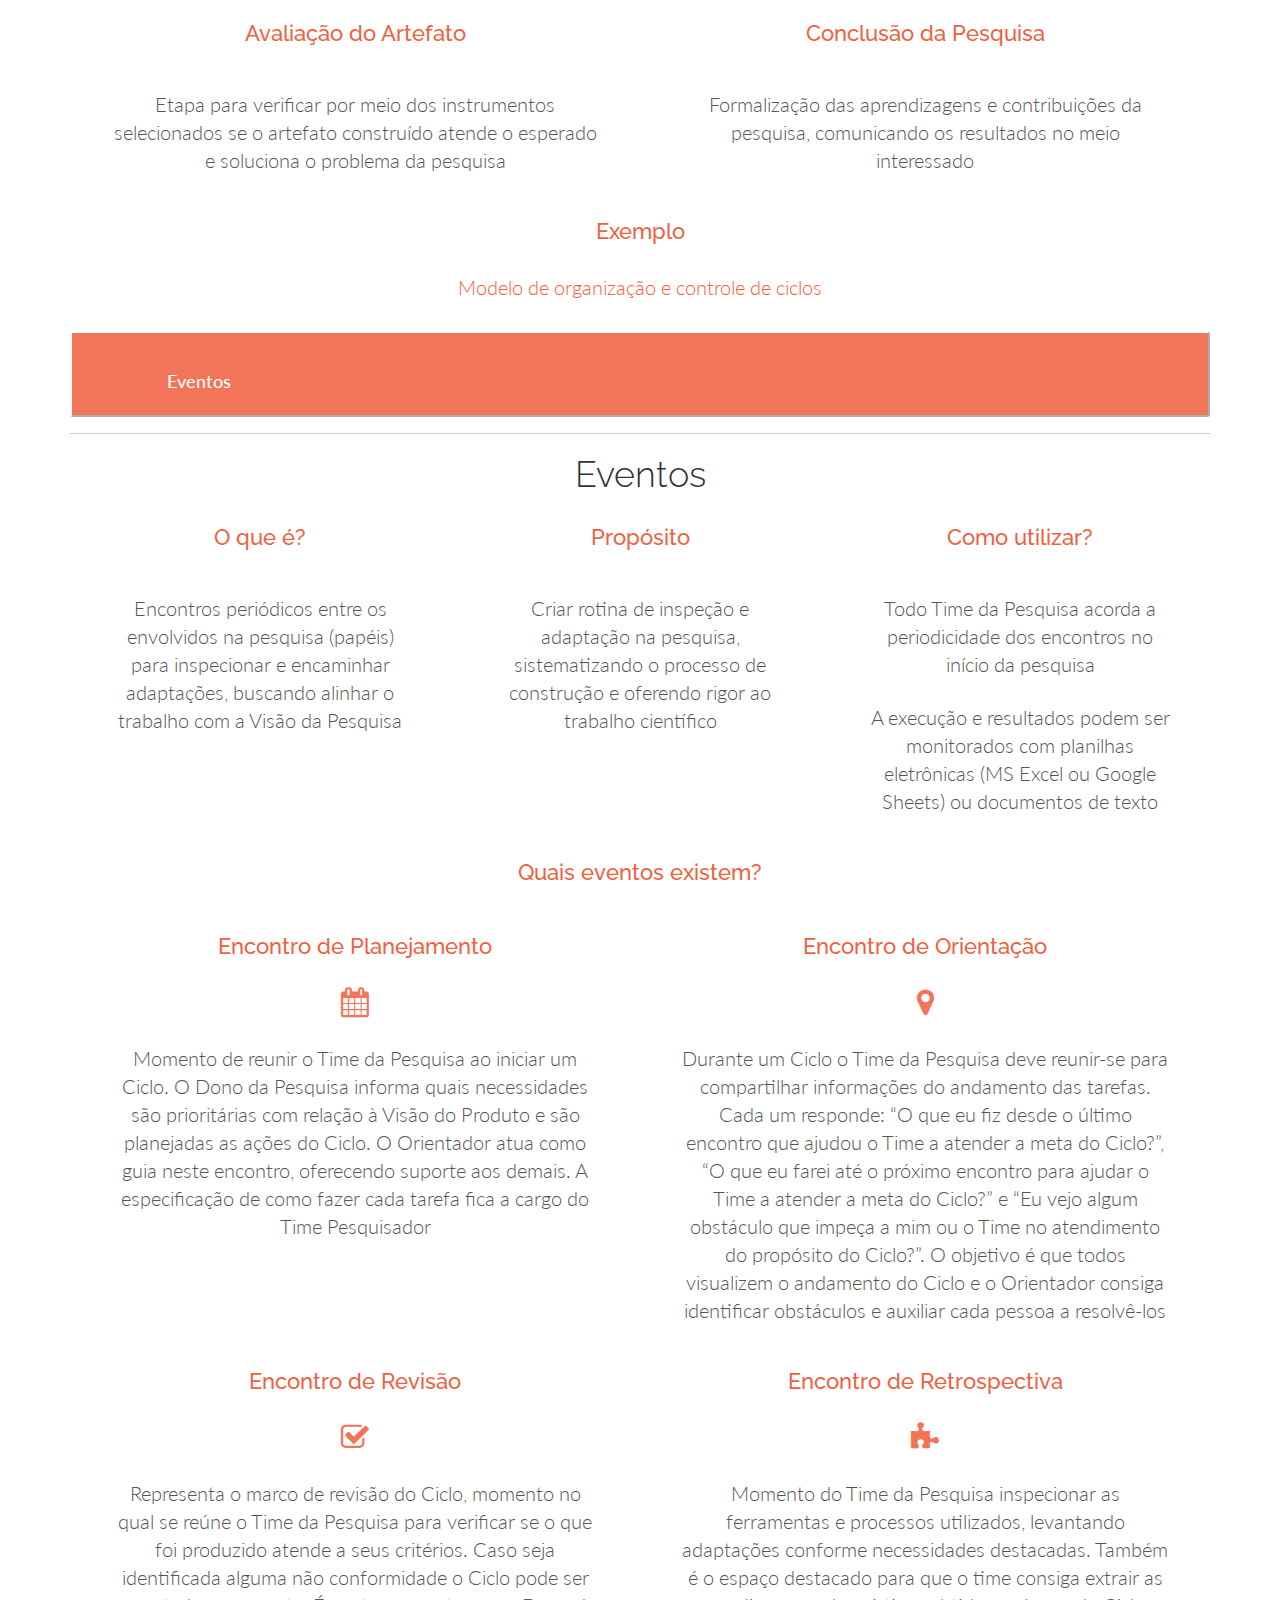
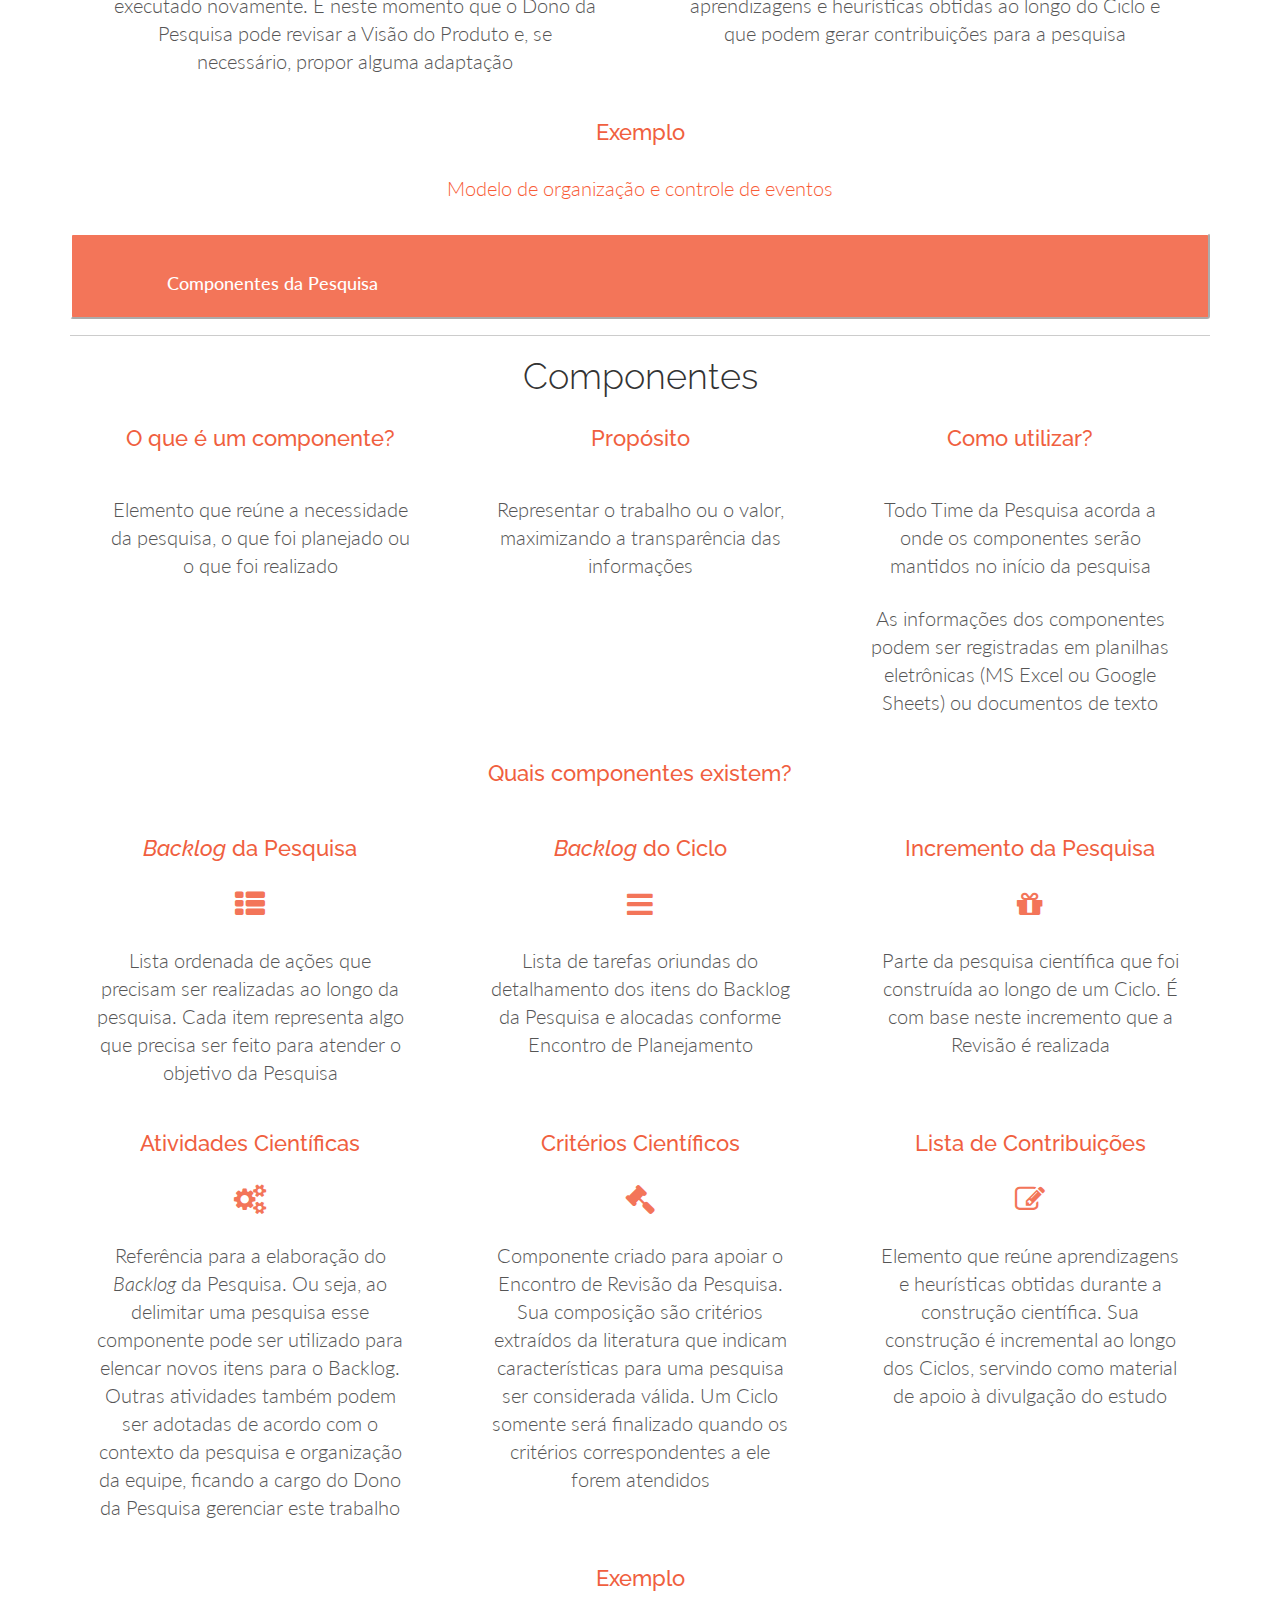
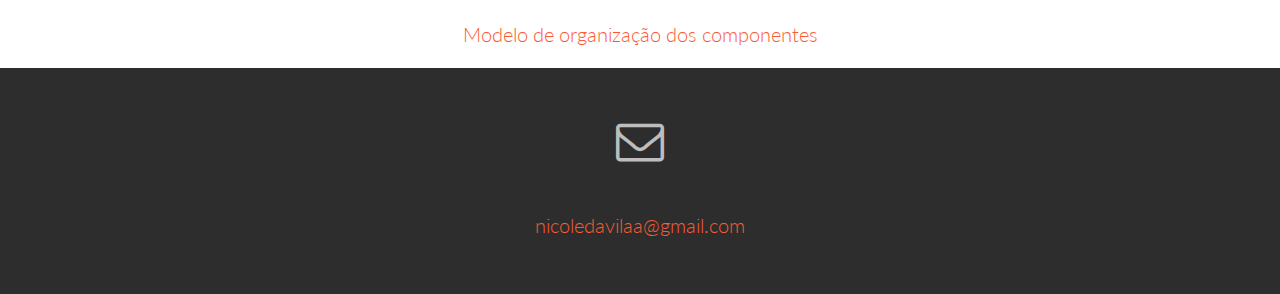
<file: guia.html>
<!DOCTYPE html>
<html lang="pt-br">
	<head>

        <title>C3 Framework</title>
	    <meta charset="utf-8">
	    <meta http-equiv="X-UA-Compatible" content="IE=edge">
	    <meta name="viewport" content="width=device-width, initial-scale=1">
	    
	    <link rel="stylesheet" href="bootstrap/css/bootstrap.css">
	    <link rel="stylesheet" href="bootstrap/css/bootstrap-theme.min.css">
        <link rel="stylesheet" href="bootstrap/css/font-awesome.min.css">
        <link rel="stylesheet" href="css/framework.css">
	</head>
    <!-- Corpo da página -->
    <body>
        <!-- Barra de navegação -->
        <nav class="navbar navbar-inverse navbar-fixed-top">
            <div class="container">
                <div class="navbar-header">
                    <button type="button" class="navbar-toggle" data-toggle="collapse" data-target=".navbar-collapse">
                        <span class="icon-bar"></span>
                        <span class="icon-bar"></span>
                        <span class="icon-bar"></span>
                    </button>
                    <a class="navbar-brand" href="index.html">C3 Framework</a>
                </div>
                <div class="navbar-collapse collapse">
                    <ul class="nav navbar-nav navbar-right">
                        <li><a href="index.html">Principal</a></li>
                        <li><a href="framework.html">Conheça o C3</a></li>
                        <li class="active"><a href="guia.html">Guia do C3</a></li>
                    </ul>
                </div>
            </div>
        </nav>
        <!-- Header -->
        <header>
            <div class="container">
                <div class="row centered">
                    <div class="col-lg-12">
                        <h1>Guia do C3 Framework</h1>
                        <h2>Como utilizá-lo na prática</h2>
                    </div>
                </div>
            </div>
        </header>
        <!-- Seções do guia: Visão da Pesquisa -->
        <section>
            <div class="container">
                <div class="row">
                    <div class="col-lg-12">
                        <button
                            type="button"
                            class="btn-guia" 
                            data-toggle="collapse" 
                            data-target="#visao">
                            <span class="glyphicon glyphicon-chevron-down"></span>
                            Visão da Pesquisa
                        </button>
                        <div id="visao" class="collapse in">
                            <hr>
                            <h1>Visão da Pesquisa</h1>
                            <div class="col-lg-4">
                                <h2>O que é?</h2>
                                <p>Responde à questão “Qual é o problema que a construção da Pesquisa visa resolver?”</p>
                            </div>
                            <div class="col-lg-4">
                                <h2>Propósito</h2>
                                <p>Guiar as ações das pessoas envolvidas durante a pesquisa. É necessário uma ideia ou problema inicial para começar a construir a Visão da Pesquisa </p>
                            </div>
                            <div class="col-lg-4">
                                <h2>Como utilizar?</h2>
                                <p>Caderno de campo</p>
                                <p>Documento texto, como MS Word e Google Docs</p>
                            </div>    
                            <div class="col-lg-12">
                                <h2>Exemplo</h2>
                                <p><i>"É possível criar material de referência para guiar a adoção do C3 Framework, gerando um meio para popularizar e incentivar seu uso, tornando claro o rigor e contribuições de uma pesquisa?"</i></p>
                                <a href="https://docs.google.com/document/d/1PUllm3hnmV24eRzdrckc4nxz7XKKP5oaOQ0jhQpayMs/edit?usp=sharing" alt="Clique para visualizar o modelo">Modelo de registro da Visão da Pesquisa</a>  
                            </div>    
                        </div>
                    </div>    
                </div>
            </div>
        </section>
        <!-- Seções do guia: Papéis -->
        <section>
            <div class="container">
                <div class="row">
                    <div class="col-lg-12">
                        <button
                            type="button"
                            class="btn-guia" 
                            data-toggle="collapse" 
                            data-target="#papeis">
                            <span class="glyphicon glyphicon-chevron-down"></span>
                            Papéis da Pesquisa
                        </button>
                        <div id="papeis" class="collapse in">
                            <hr>
                            <h1>Papéis</h1>
                            <div class="col-lg-4">
                                <h2>O que é?</h2>
                                <p>Caracterização das pessoas que trabalham na pesquisa. A junção dos papéis é denominada Time da Pesquisa</p>
                            </div>
                            <div class="col-lg-4">
                                <h2>Propósito</h2>
                                <p>Permitir que os indivíduos do contexto identifiquem suas atribuições e responsabilidades</p>
                            </div>
                            <div class="col-lg-4">
                                <h2>Como utilizar?</h2>
                                    <p>Atribuir papéis no início da pesquisa</p>
                                    <p>Registrar em documento texto, como MS Word e Google Docs</p>
                            </div>    
                            <div class="col-lg-12">
                                <h2>Quais papéis existem?</h2>
                            </div>    
                            <div class="col-lg-4">
                                <h2>Dono da Pesquisa</h2>
                                <span class="fa fa-female"></span><span class="fa fa-map"></span>
                                <p>Indica o pesquisador principal. É a pessoa responsável por gerenciar a Visão da Pesquisa, garantindo que as ações sejam condizentes ou adaptações sejam realizadas. Cada pesquisa deve ter apenas um Dono da Pesquisa!</p>
                            </div>
                            <div class="col-lg-4">
                                <h2>Orientador</h2>
                                <span class="fa fa-male"></span> <span class="fa fa-map-signs"></span>
                                <p>Pessoa responsável por guiar os envolvidos no uso do framework e na prática da pesquisa científica. Sugere-se que cada pesquisa tenha apenas um Orientador</p>
                            </div>
                            <div class="col-lg-4">
                                <h2>Time Pesquisador</h2>
                                <span class="fa fa-group"></span>
                                <p>Pessoas responsáveis pela construção da pesquisa científica, executando as tarefas necessárias para atingir o objetivo final. Deve ser uma equipe auto-organizável e, de acordo com a Visão da Pesquisa, pode ser multifuncional</p>
                            </div>    
                            <div class="col-lg-12">
                                <h2>Exemplo</h2>
                                <p>Em um Trabalho de Conclusão: Dono da Pesquisa e Time Pesquisador serão assumidos pela mesma pessoa</p>
                                <a href="https://docs.google.com/document/d/1ldbbhQJerfIS0w-vmtWhkh2dTedrMDo_7X_b7iB-ulg/edit?usp=sharing" alt="Clique para visualizar o modelo">Modelo de definição dos Papéis</a>  
                            </div>    
                        </div>
                    </div>    
                </div>
            </div>
        </section>
        <!-- Seções do guia: Ciclos -->
        <section>
            <div class="container">
                <div class="row">
                    <div class="col-lg-12">
                        <button
                            type="button"
                            class="btn-guia" 
                            data-toggle="collapse" 
                            data-target="#ciclosGuia">
                            <span class="glyphicon glyphicon-chevron-down"></span>
                            Ciclos da Pesquisa
                        </button>
                        <div id="ciclosGuia" class="collapse in">
                            <hr>
                            <h1>Ciclos</h1>
                            <div class="col-lg-4">
                                <h2>O que é um Ciclo da Pesquisa?</h2>
                                <p>Fase ou etapa da construção científica, agrupando ações conforme propósito, uma meta. O final de um Ciclo representa um marco de revisão da condução científica, na qual o Time Pesquisador avalia se há condições satisfatórias, conforme seus critérios, para passar ao Ciclo seguinte. Se não há condições, o Ciclo é novamente realizado</p>
                            </div>
                            <div class="col-lg-4">
                                <h2>Propósito</h2>
                                <p>Criar marcos de revisão ao longo do processo e oferecer transparência aos envolvidos</p>
                            </div>
                            <div class="col-lg-4">
                                <h2>Como utilizar?</h2>
                                    <p>Ao construir o cronograma os ciclos podem ser utilizados como marcos do projeto</p>
                                    <p>Podem ser monitorados com planilhas eletrônicas (MS Excel ou Google Sheets) ou aplicativos de gestão de calendário/agenda.</p>
                            </div>    
                            <div class="col-lg-12">
                                <h2>Quais ciclos existem?</h2>
                            </div>    
                            <div class="col-lg-4">
                                <h2>Conscientização do Problema</h2>
                                <p>Busca por informações do problema, contexto, pessoas envolvidas e do estado da arte do tema, visando a geração de um estudo relevante</p>
                            </div>
                            <div class="col-lg-4">
                                <h2>Proposta de Solução</h2>
                                <p>Elaboração de sugestões para solucionar o problema da pesquisa. Seleção e construção do projeto escolhido</p>
                            </div>
                            <div class="col-lg-4">
                                <h2>Construção do Artefato</h2>
                                <p>Desenvolvimento do artefato proposto como solução para o problema. Utilização de conhecimentos, técnicas e ferramentas confrome projetado</p>
                            </div>
                            <div class="col-lg-6">
                                <h2>Avaliação do Artefato</h2>
                                <p>Etapa para verificar por meio dos instrumentos selecionados se o artefato construído atende o esperado e soluciona o problema da pesquisa</p>
                            </div>
                            <div class="col-lg-6">
                                <h2>Conclusão da Pesquisa</h2>
                                <p>Formalização das aprendizagens e contribuições da pesquisa, comunicando os resultados no meio interessado</p>
                            </div>
                            <div class="col-lg-12">
                                <h2>Exemplo</h2>
                                <a href="https://docs.google.com/spreadsheets/d/1MSyqt0AdjQsrz1RVvcLTxc5-WeCAZTt8KsWli66yfZU/edit?usp=sharing">Modelo de organização e controle de ciclos</a>  
                            </div>    
                        </div>
                    </div>    
                </div>
            </div>
        </section>
        <!-- Seções do guia: Eventos -->
        <section>
            <div class="container">
                <div class="row">
                    <div class="col-lg-12">
                        <button
                            type="button"
                            class="btn-guia" 
                            data-toggle="collapse" 
                            data-target="#eventos">
                            <span class="glyphicon glyphicon-chevron-down"></span>
                            Eventos
                        </button>
                        <div id="eventos" class="collapse in">
                            <hr>
                            <h1>Eventos</h1>
                            <div class="col-lg-4">
                                <h2>O que é?</h2>
                                <p>Encontros periódicos entre os envolvidos na pesquisa (papéis) para inspecionar e encaminhar adaptações, buscando alinhar o trabalho com a Visão da Pesquisa</p>
                            </div>
                            <div class="col-lg-4">
                                <h2>Propósito</h2>
                                <p>Criar rotina de inspeção e adaptação na pesquisa, sistematizando o processo de construção e oferendo rigor ao trabalho científico</p>
                            </div>
                            <div class="col-lg-4">
                                <h2>Como utilizar?</h2>
                                <p>Todo Time da Pesquisa acorda a periodicidade dos encontros no início da pesquisa</p>
                                <p>A execução e resultados podem ser monitorados com planilhas eletrônicas (MS Excel ou Google Sheets) ou documentos de texto</p>
                            </div>    
                            <div class="col-lg-12">
                                <h2>Quais eventos existem?</h2>
                            </div>    
                            <div class="col-lg-6">
                                <h2>Encontro de Planejamento</h2>
                                <span class="fa fa-calendar"></span>
                                <p>Momento de reunir o Time da Pesquisa ao iniciar um Ciclo. O Dono da Pesquisa informa quais necessidades são prioritárias com relação à Visão do Produto e são planejadas as ações do Ciclo. O Orientador atua como guia neste encontro, oferecendo suporte aos demais. A especificação de como fazer cada tarefa fica a cargo do Time Pesquisador</p>
                            </div>
                            <div class="col-lg-6">
                                <h2>Encontro de Orientação</h2>
                                <span class="fa fa-map-marker"></span>
                                <p>Durante um Ciclo o Time da Pesquisa deve reunir-se para compartilhar informações do andamento das tarefas. Cada um responde: “O que eu fiz desde o último encontro que ajudou o Time a atender a meta do Ciclo?”, “O que eu farei até o próximo encontro para ajudar o Time a atender a meta do Ciclo?” e “Eu vejo algum obstáculo que impeça a mim ou o Time no atendimento do propósito do Ciclo?”. O objetivo é que todos visualizem o andamento do Ciclo e o Orientador consiga identificar obstáculos e auxiliar cada pessoa a resolvê-los</p>
                            </div>
                            <div class="col-lg-6">
                                <h2>Encontro de Revisão</h2>
                                <span class="fa fa-check-square-o"></span>
                                <p>Representa o marco de revisão do Ciclo, momento no qual se reúne o Time da Pesquisa para verificar se o que foi produzido atende a seus critérios. Caso seja identificada alguma não conformidade o Ciclo pode ser executado novamente. É neste momento que o Dono da Pesquisa pode revisar a Visão do Produto e, se necessário, propor alguma adaptação</p>
                            </div>
                            <div class="col-lg-6">
                                <h2>Encontro de Retrospectiva</h2>
                                <span class="fa fa-puzzle-piece"></span>
                                <p>Momento do Time da Pesquisa inspecionar as ferramentas e processos utilizados, levantando adaptações conforme necessidades destacadas. Também é o espaço destacado para que o time consiga extrair as aprendizagens e heurísticas obtidas ao longo do Ciclo e que podem gerar contribuições para a pesquisa</p>
                            </div>
                            <div class="col-lg-12">
                                <h2>Exemplo</h2>
                                <a href="https://docs.google.com/spreadsheets/d/1dDXme4WaaOsbRFWKVLKGVzfpuSbP_VqmnVc9Q_-Zp98/edit?usp=sharing">Modelo de organização e controle de eventos</a>  
                            </div>    
                        </div>
                    </div>    
                </div>
            </div>
        </section>
        <!-- Seções do guia: Componentes -->
        <section>
            <div class="container">
                <div class="row">
                    <div class="col-lg-12">
                        <button
                            type="button"
                            class="btn-guia" 
                            data-toggle="collapse" 
                            data-target="#componentes">
                            <span class="glyphicon glyphicon-chevron-down"></span>
                            Componentes da Pesquisa
                        </button>
                        <div id="componentes" class="collapse in">
                            <hr>
                            <h1>Componentes</h1>
                            <div class="col-lg-4">
                                <h2>O que é um componente?</h2>
                                <p>Elemento que reúne a necessidade da pesquisa, o que foi planejado ou o que foi realizado</p>
                            </div>
                            <div class="col-lg-4">
                                <h2>Propósito</h2>
                                <p>Representar o trabalho ou o valor, maximizando a transparência das informações</p>
                            </div>
                            <div class="col-lg-4">
                                <h2>Como utilizar?</h2>
                                <p>Todo Time da Pesquisa acorda a onde os componentes serão mantidos no início da pesquisa</p>
                                <p>As informações dos componentes podem ser registradas em planilhas eletrônicas (MS Excel ou Google Sheets) ou documentos de texto</p>
                            </div>    
                            <div class="col-lg-12">
                                <h2>Quais componentes existem?</h2>
                            </div>
                            <div class="row">    
                                <div class="col-lg-4">
                                    <h2><i>Backlog</i> da Pesquisa</h2>
                                    <span class="fa fa-th-list"></span>
                                    <p>Lista ordenada de ações que precisam ser realizadas ao longo da pesquisa. Cada item representa algo que precisa ser feito para atender o objetivo da Pesquisa</p>
                                </div>
                                <div class="col-lg-4">
                                    <h2><i>Backlog</i> do Ciclo</h2>
                                    <span class="fa fa-reorder"></span>
                                    <p>Lista de tarefas oriundas do detalhamento dos itens do Backlog da Pesquisa e alocadas conforme Encontro de Planejamento</p>
                                </div>
                                <div class="col-lg-4">
                                    <h2>Incremento da Pesquisa</h2>
                                    <span class="fa fa-gift"></span>
                                    <p>Parte da pesquisa científica que foi construída ao longo de um Ciclo. É com base neste incremento que a Revisão é realizada</p>
                                </div>
                            </div>
                            <div class="row">    
                                <div class="col-lg-4">
                                    <h2>Atividades Científicas</h2>
                                    <span class="fa fa-cogs"></span>
                                    <p>Referência para a elaboração do <i>Backlog</i> da Pesquisa. Ou seja, ao delimitar uma pesquisa esse componente pode ser utilizado para elencar novos itens para o Backlog. Outras atividades também podem ser adotadas de acordo com o contexto da pesquisa e organização da equipe, ficando a cargo do Dono da Pesquisa gerenciar este trabalho</p>
                                </div>
                                <div class="col-lg-4">
                                    <h2>Critérios Científicos</h2>
                                    <span class="fa fa-legal"></span>
                                    <p>Componente criado para apoiar o Encontro de Revisão da Pesquisa. Sua composição são critérios extraídos da literatura que indicam características para uma pesquisa ser considerada válida. Um Ciclo somente será finalizado quando os critérios correspondentes a ele forem atendidos</p>
                                </div>
                                <div class="col-lg-4">
                                    <h2>Lista de Contribuições</h2>
                                    <span class="fa fa-pencil-square-o"></span>
                                    <p>Elemento que reúne aprendizagens e heurísticas obtidas durante a construção científica. Sua construção é incremental ao longo dos Ciclos, servindo como material de apoio à divulgação do estudo</p>
                                </div>
                            </div>   
                            <div class="col-lg-12">
                                <h2>Exemplo</h2>
                                <a href="https://docs.google.com/spreadsheets/d/1irNHCWKhsHLpG05o959GKlIIHGf58WRsHj4joOSSiU8/edit?usp=sharing">Modelo de organização dos componentes</a>  
                            </div>    
                        </div>
                    </div>    
                </div>
            </div>
        </section>
        <!-- Rodapé da página -->
        <footer>
            <div class="container">
                <div class="row centered">
                    <i class="fa fa-envelope-o fa-3x sr-contact"></i>
                    <p>
                        <a href="mailto:nicoledavilaa@gmail.com">nicoledavilaa@gmail.com</a>
                    </p>
                </div>
            </div>
        </footer>

        <!-- jQuery (obrigatório para plugins JavaScript do Bootstrap) -->
        <script src="https://ajax.googleapis.com/ajax/libs/jquery/1.12.4/jquery.min.js"></script>
        <!-- Inclui todos os plugins compilados (abaixo), ou inclua arquivos separadados se necessário -->
        <script src="bootstrap/js/bootstrap.js"></script>
        <script src="js/framework.js"></script>
        <!-- Script to Activate the Carousel -->
        <script>
        $('.carousel').carousel({
            interval: 500000 //changes the speed
        })
        </script>
    </body>
</html>
</file>
<file: css/framework.css>
﻿/*
 * Author: Nicole Davila
 */
 
/* FONTES */
@import url(http://fonts.googleapis.com/css?family=Lato:300,400,700,900);
@import url(http://fonts.googleapis.com/css?family=Raleway:400,300,700,900);

/* **** GERAL**** */
body {
	background-color: #f2f2f2;
    font-family: "Lato";
    font-weight: 300;
    font-size: 16px;
    color: #555;

    -webkit-font-smoothing: antialiased;
    -webkit-overflow-scrolling: touch;
    
    margin-top: 70px;
}

/* TÍTULOS */
h1, h2, h3, h4, h5, h6 {
    font-family: "Raleway";
    font-weight: 300;
    color: #333;
}

/* PARÁGRAFOS E TIPOGRAFIA */
p {
    line-height: 28px;
    margin: 25px;

    font-size: 20px;
}

.centered {
    text-align: center;
}

/* LINKS */
a {
    color: #f85c37;
    word-wrap: break-word;

    -webkit-transition: color 0.1s ease-in, background 0.1s ease-in;
    -moz-transition: color 0.1s ease-in, background 0.1s ease-in;
    -ms-transition: color 0.1s ease-in, background 0.1s ease-in;
    -o-transition: color 0.1s ease-in, background 0.1s ease-in;
    transition: color 0.1s ease-in, background 0.1s ease-in;
}

a:hover,
a:focus {
    color: #7b7b7b;
    text-decoration: none;
    outline: 0;
}

a:before,
a:after {
    -webkit-transition: color 0.1s ease-in, background 0.1s ease-in;
    -moz-transition: color 0.1s ease-in, background 0.1s ease-in;
    -ms-transition: color 0.1s ease-in, background 0.1s ease-in;
    -o-transition: color 0.1s ease-in, background 0.1s ease-in;
    transition: color 0.1s ease-in, background 0.1s ease-in;
}

hr {
    display: block;
    height: 1px;
    border: 0;
    border-top: 1px solid #ccc;
    margin: 1em 0;
    padding: 0;
}

.bg-white {
	background-color: white;
	color: black;
}

/* **** MENU SUPERIOR **** */
.navbar {
	font-weight: 800;
	font-size: 14px;
	padding-top: 15px;
	padding-bottom: 15px;
}

.navbar-inverse {
	background: #2d2d2d;
	border-color: #2d2d2d;
}

.navbar-inverse .navbar-nav > .active > a {
	background: #F05F40
}

.navbar-inverse .navbar-brand {
	color: #999999;
	font-weight: bolder;
	font-size: 22px;
	letter-spacing: 1px;
}

.navbar-inverse .navbar-brand i {
	color: #F05F40;
	font-size: 22px;
	letter-spacing: 1px;
}

/* **** HEADER - INDEX **** */
header {
	background: url(../img/header.jpg) no-repeat center top;
	margin-top: -10px;
	padding-top:20px;
	text-align:center;
	background-attachment: relative;
	background-position: center center;
	min-height: 500px;
	width: 100%;
	
    -webkit-background-size: 100%;
    -moz-background-size: 100%;
    -o-background-size: 100%;
    background-size: 100%;

    -webkit-background-size: cover;
    -moz-background-size: cover;
    -o-background-size: cover;
    background-size: cover;
}

header h1 {
	margin-top: 100px;
	color: white;
	font-size: 50px;
	font-weight: 300;
	letter-spacing: 3px;
}

header h2 {
	color: white;
	font-size: 20px;
	font-weight: 700;
	letter-spacing: 2px;
}

/* **** OPÇÕES - INDEX **** */
.opcoes {
	padding-top: 35px;
}

.opcoes h4 {
	font-weight: 700;
	font-size: 20px;
}

.opcoes i {
	color: #F05F40;
	font-size: 30px;
}

.opcoes p {
	font-size: 20px;
}

/* **** SOBRE - INDEX **** */
#sobre {
	background: #e0e0e0;
	padding-top: 70px;
	padding-bottom: 70px;
	text-align: center;
}

#sobre h4 {
	font-weight: 700;
	font-size: 40px;
}
#sobre p {
	font-weight: 400;
	font-size: 20px;
}

/* **** CONHEÇA - INDEX **** */
#conheca {
	background: #F05F40;
	padding-top: 35px;
	padding-bottom: 35px;
}

#conheca h4 {
	color: white;
	font-weight: 700;
	font-size: 40px;
}

#conheca p {
	color: white;
	font-size: 20px;
}

#conheca a {
	color: black;
	font-weight: 500;
	font-size: 25px;

	background: white;
	border-radius: 3px;
	padding: 25px;
	padding-left: 60px;
	padding-right: 60px;
}

/* **** CONTATO - INDEX **** */
footer {
	background: #2d2d2d;
	padding-top: 30px;
	padding-bottom: 30px;
}

footer i {
	color: #bdbdbd;
	font-size: 30px;
	padding: 20px;
}

footer i:hover {
	color: #F05F40;
}

/* **** VISÃO - FRAMEWORK **** */

#fundamentos {
 text-align: center;
}

#fundamentos h1{
	font-weight: 700;
	font-size: 40px;
}

.itemFundamento {
 padding-bottom: 30px;
 padding-top: 30px;

}
header {
	background-color: white;
}

header.carousel {
    height: 50%;
    position: relative;
}

header.carousel .item,
header.carousel .item.active,
header.carousel .carousel-inner {
    height: 100%;
}

header.carousel .fill {
    width: 100%;
    height: 100%;
    background-position: center;
    background-size: cover;
}
/* **** CAROUSEL - FRAMEWORK **** */
.carousel-caption {
	position: absolute;
	right: 15%;
	bottom: -20px;
	left: 15%;
	z-index: 10;
	padding-top: 20px;
	padding-bottom: 80px;
	text-align: center;
	text-shadow: none;
}
.carousel-caption h3, h2 {
	color: #F05F40;
	font-size: 35px;
	font-weight: 500;
	padding-bottom: 20px;
}
.carousel-caption p {
	color: #F05F40;
	font-size: 20px;
	font-weight: 500;
}
.carousel-control {
	color:#F05F40;
}
.carousel-control.left {
  background-image: none;
  filter: none;
  background-repeat: repeat-x;
}
.carousel-control.right {
  background-image: none;
  filter: none;
  background-repeat: repeat-x;
}

.carousel-indicators li {
	padding-top: 5px;
  	margin: 30px;
  	text-indent: 0px;
  	text-align: center;
  	background-color: #e0e0e0;
	font-size: 20px;
	font-weight: 500;
}
.carousel-indicators .active {
  	width: 12px;
 	height: 12px;
  	margin: 30px;

  	background-color: #F05F40;
}

/* **** TOOLTIP - FRAMEWORK **** */
.tooltip {
  position: relative;
  display: inline-table;
  z-index: 10;

}  
.tooltip .tooltiptext {
  visibility: hidden;
  background-color: white;
  color: #000;
  text-align: center;
  border-radius: 6px;
  padding: 10px 10px;
  top: -150px;
  right: 100%; 
  margin-left: -60px; 
  margin-right: 10px; 
  border: 2px solid #F05F40;
}

.tooltiptext {
  font-family: 'Open Sans', 'Helvetica Neue', Arial, sans-serif;
  line-height: 1.5;
  margin-bottom: 20px;
}

.tooltiptext p {
  font-size: 14px;
  font-style: normal;
  font-weight: normal;
}
.tooltiptext h1 {
  font-size: 18px;

}
.tooltip:hover .tooltiptext {
  visibility: visible;
  opacity: 1;
}

.tooltip-ciclo {
	width: 100px; 
	height: 215px; 
	position: absolute;
	background-color: pink;

}

/*! Dropdown para exibir atividades */
.dropdown {
    position: relative;
    display: inline-block;
}

.dropdown-content {
    display: none;
    position: absolute;
    background-color: #f9f9f9;
    min-width: 240px;
    box-shadow: 0px 8px 16px 0px rgba(0,0,0,0.2);
    padding: 12px 16px;
    z-index: 1;
}

.dropdown:hover .dropdown-content {
    display: block;
}

/*! Legenda das atividades do framework */
.list-group-item-atv-gen {
  color: black;
  background-color: white;
}
.list-group-item-atv-met {
  color: black;
  background-color: #ebadd6;
}

.list-group-item-atv-abor {
  color: black;
  background-color: #00e600;
}

.list-group-item-atv-fin {
  color: black;
  background-color: #ffdb4d;
}

.list-group-item-atv-dsr {
  color: black;
  background-color: #ffbf80;
}

/* **** CICLOS - FRAMEWORK **** */
#ciclos {
	padding-bottom: 10px;
}

#ciclos h2 {
	font-size: 22px;
}
#ciclos h3 {
	font-size: 20px;
}

#ciclos p {
	font-size: 16px;
}
/* **** TIMELINE PROPOSTA **** */
.timeline {
  list-style: none;
  padding: 0;
  position: relative;
}
.timeline:before {
  top: 0;
  bottom: 0;
  position: absolute;
  content: "";
  width: 2px;
  background-color: #f1f1f1;
  left: 40px;
  margin-left: -1.5px;
}
.timeline > li {
  margin-bottom: 50px;
  position: relative;
  min-height: 50px;
  font-size: 20px;
}
.timeline > li:before,
.timeline > li:after {
  content: " ";
  display: table;
}
.timeline > li:after {
  clear: both;
}
.timeline > li .timeline-panel {
  width: 100%;
  float: right;
  padding: 0 20px 0 100px;
  position: relative;
  text-align: left;
}
.timeline > li .timeline-panel:before {
  border-left-width: 0;
  border-right-width: 15px;
  left: -15px;
  right: auto;
}
.timeline > li .timeline-panel:after {
  border-left-width: 0;
  border-right-width: 14px;
  left: -14px;
  right: auto;
}
.timeline > li .timeline-image {
  left: 0;
  margin-left: 0;
  width: 80px;
  height: 80px;
  position: absolute;
  z-index: 100;
  color: white;
  border-radius: 100%;
  border: 7px solid #f1f1f1;
  text-align: center;
}
.timeline > li .timeline-image h4 {
  font-size: 10px;
  margin-top: 12px;
  line-height: 14px;
}
.timeline > li.timeline-inverted > .timeline-panel {
  float: right;
  text-align: left;
  padding: 0 20px 0 100px;
}
.timeline > li.timeline-inverted > .timeline-panel:before {
  border-left-width: 0;
  border-right-width: 15px;
  left: -15px;
  right: auto;
}
.timeline > li.timeline-inverted > .timeline-panel:after {
  border-left-width: 0;
  border-right-width: 14px;
  left: -14px;
  right: auto;
}
.timeline > li:last-child {
  margin-bottom: 0;
}
.timeline .timeline-heading h4 {
  margin-top: 0;
  color: inherit;
  font-size: 10px;
}
.timeline .timeline-body > p,
.timeline .timeline-body > ul {
  margin-bottom: 0;
}

/* **** COMO FUNCIONA - FRAMEWORK **** */
#comofuncionaframework {
	background: #e0e0e0;
	padding-top: 70px;
	padding-bottom: 70px;
	text-align: center;
}

#comofuncionaframework h4 {
	font-weight: 700;
	font-size: 20px;
}
#comofuncionaframework p {
	font-weight: 400;
	font-size: 20px;
}
#atividadesCientificas{
	background-color: white;
	font-size: 20px;
	font-weight: 400;
}
#criteriosCientificas{
  background-color: #eeeeee;
	font-size: 20px;
	font-weight: 400;
}

#atividadesCientificas{
	background-color: white;
	font-size: 20px;
	font-weight: 400;
}
#criteriosCientificas{
  background-color: #eeeeee;
	font-size: 20px;
	font-weight: 400;
}

.colunaMetodos {
	text-align: left;

}


.btn-resposta-proposta {

	background: white;
	font-weight: 500;
	font-size: 18px;

	color: black;
	border-radius: 3px;
	padding: 25px;
	padding-left: 60px;
	padding-right: 60px;
	padding-bottom: 20px;

	border-color: white;
	width: 300px;
	text-align: left;
	background-color: #f37559;
	color: white;

}

.btn-resposta-proposta:hover{

	background-color: white;
	color:  #F05F40;
}

.btn-modelo-componente {
	background: white;
	font-weight: 500;
	font-size: 18px;

	color: black;
	border-style: none;

}
.btn-modelo-componente:hover {
	background-color: white;
	color:  #F05F40;
}

section {
	text-align: center;
	background-color: white;
	padding-bottom: 20px;
	padding-top: 10px;
	
}

section span {
	color: #f37559;
	font-size: 30px;
}
section h2 {
	font-size: 22px;
}
section h3 {
	font-size: 20px;
}

section p {
	font-size: 20px;
}

section a {
	font-size: 20px;
}

section hr{
    display: block;
    height: 1px;
    border: 0;
    border-top: 1px solid #ccc;
    margin: 1em 0;
    padding: 0;
}

.btn-guia {
	background: white;
	font-weight: 500;
	font-size: 18px;

	color: black;
	border-radius: 3px;
	padding: 25px;
	padding-left: 60px;
	padding-right: 60px;
	padding-bottom: 20px;

	border-color: white;
	width: 100%;
	text-align: left;
	background-color: #f37559;
	color: white;

}

.btn-guia:hover{
	background-color: white;
	color:  #F05F40;
}


/* **** Tela pequena **** */
@media (max-width:767px) {
	.carousel-caption {
		position: absolute;
		right: 15%;
		bottom: -20px;
		left: 15%;
		z-index: 10;
		padding-top: 20px;
		padding-bottom: 80px;
		text-align: center;
		text-shadow: none;
	}
	.carousel-caption h3, h2 {
		color: #F05F40;
		font-size: 20px;
		font-weight: 500;
		padding-bottom: 5px;
	}
	.carousel-caption p {
		color: #F05F40;
		font-size: 15px;
		font-weight: 500;
	}
}
</file>
